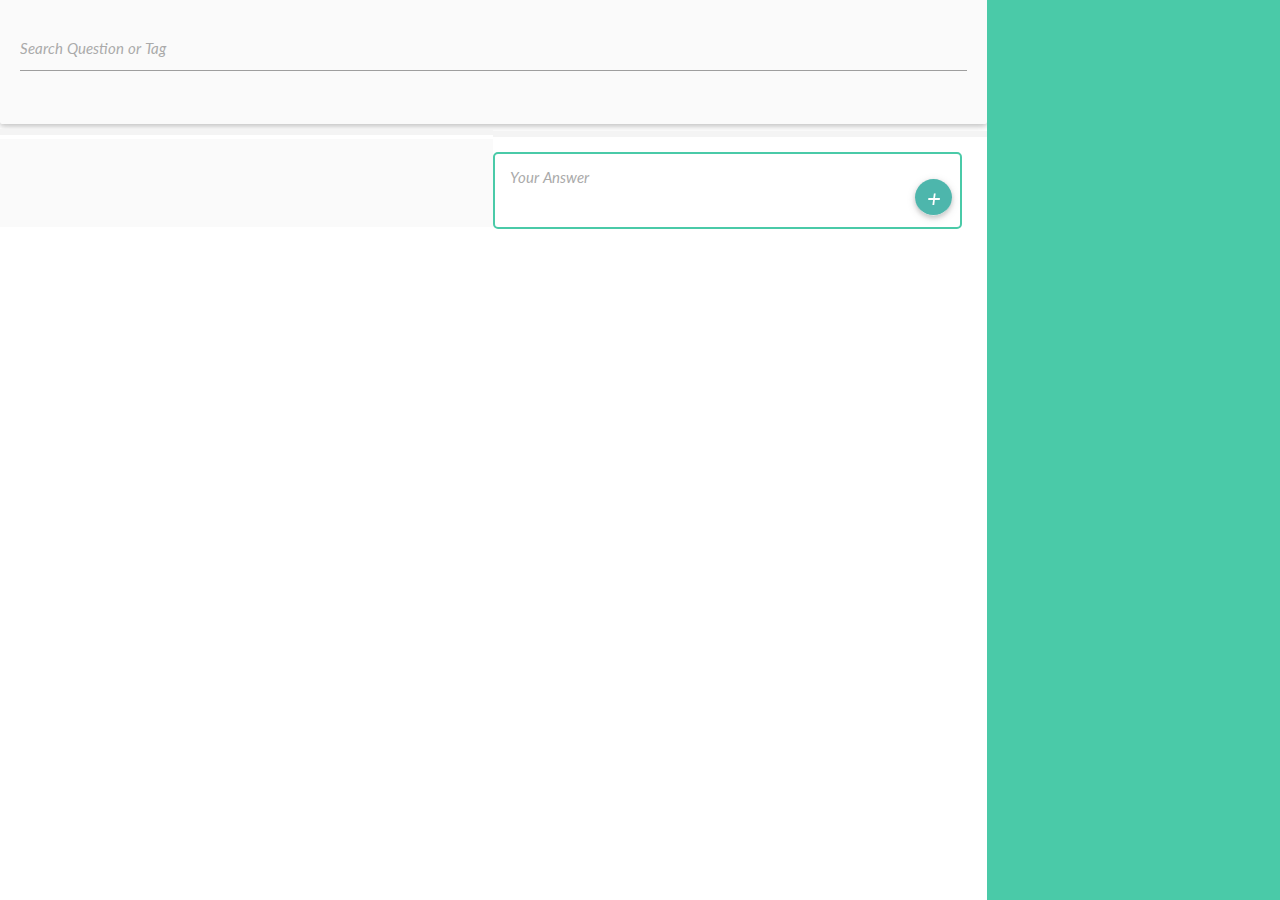
<file: index.html>
<!DOCTYPE HTML>
<!--
	Read Only by HTML5 UP
	html5up.net | @n33co
	Free for personal and commercial use under the CCA 3.0 license (html5up.net/license)
-->
<html>
	<head>
		<title>ATC QA Platform</title>
		<meta charset="utf-8" />
		
		<!--[if lte IE 8]><script src="assets/js/ie/html5shiv.js"></script><![endif]-->
		<link rel="stylesheet" href="assets/css/main.css" />
		<!--[if lte IE 8]><link rel="stylesheet" href="assets/css/ie8.css" /><![endif]-->
		
		 <link type="text/css" rel="stylesheet" href="css/materialize.min.css"  media="screen,projection"/>

	      <!--Let browser know website is optimized for mobile-->
	      <meta name="viewport" content="width=device-width, initial-scale=1.0"/>
	      
	     
    	  
    	  <link type="text/css" rel="stylesheet" href="project/custom.css" />
    	  
    	   <script type="text/javascript" src="js_api.js"></script>
    	   
    	    <script type="text/javascript" src="scripts.js"></script>
    	    
    	    
    	  <script type="text/javascript" src="https://code.jquery.com/jquery-2.1.1.min.js"></script>
    		<script type="text/javascript" src="js/materialize.min.js"></script>
			<script src="assets/js/jquery.min.js"></script>
			<script src="assets/js/jquery.scrollzer.min.js"></script>
			<script src="assets/js/jquery.scrolly.min.js"></script>
			<script src="assets/js/skel.min.js"></script>
			<script src="assets/js/util.js"></script>
			<!--  [if lte IE 8]><script src="assets/js/ie/respond.min.js"></script><![endif]-->
			 <script src="assets/js/main.js"></script> 
			 
			  <script type="text/javascript" src="js_api.js"></script>
    	   
    	    <script type="text/javascript" src="scripts.js"></script>
	</head>
	<body>

		<!-- Header -->
			<section id="header">
				
			</section>

		<!-- Wrapper -->
			<div id="wrapper">

				<!-- Main -->
					<div id="main">
						<div class="card-panel grey lighten-5 header-margins">
   								 <form class="col s12">
									<div class="input-field col s6">
								          <input id="id_input_search" type="text" class="validate" placeholder="Search Question or Tag"/>
								     </div>
								    </form>
						</div>
						
						
						<section id="section_questions" style="width:50%; float:left; margin-top:-10px;" >
							
						
							
						</section>
						<section style="width:50% ; float:right; margin-top:-8px;"   >
							<div>
								<textarea id="id_answer" placeholder="Your Answer" class="input-field col s6" style="color:#9e9e9e;width:95%; height:20%;resize:none; border:2px solid #4acaa8;border-radius:5px "></textarea> 
											
								<a id="id_button_post_answer" class="btn-floating waves-effect waves-light teal lighten-2 right" style="margin:-50px 35px 60px 0px; "><i class="material-icons">+</i></a>
							</div>
							 <section id="section_answers"></section>
						</section>
					</div>

				<!-- Footer -->
					<section id="footer">
						<div class="container">
							
						</div>
					</section>

			</div>

		
	</body>
	
	
</html>
</file>
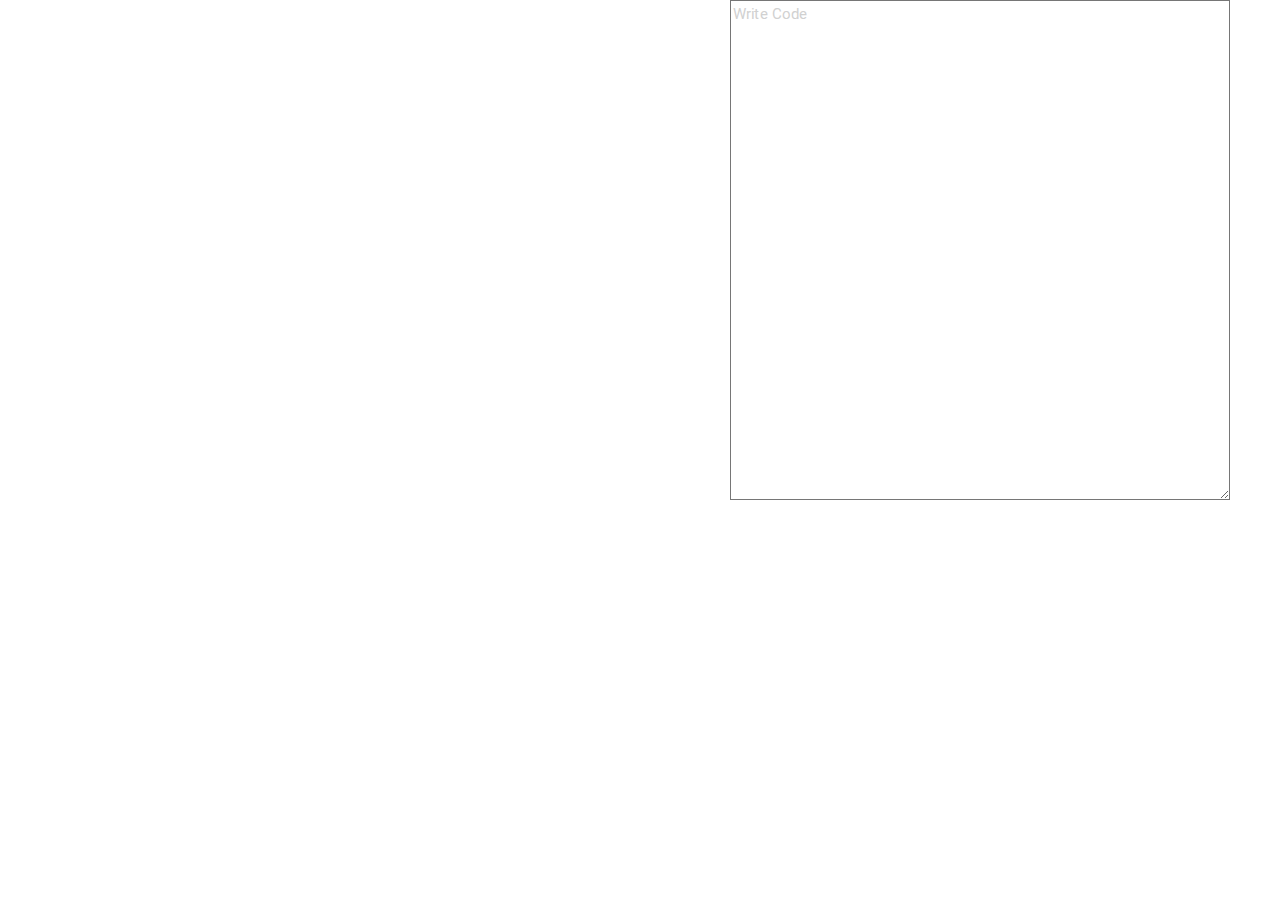
<file: editor.html>
<!DOCTYPE html>
<html>
<head>
<meta charset="ISO-8859-1">
<title>Insert title here</title>


 <link type="text/css" rel="stylesheet" href="css/materialize.min.css"  media="screen,projection"/>

	      <!--Let browser know website is optimized for mobile-->
	      <meta name="viewport" content="width=device-width, initial-scale=1.0"/>
	      
	     
    	  
    	  <link type="text/css" rel="stylesheet" href="project/custom.css" />
    	  
</head>
<body>

<div class="left" style="float:left;" id="created_ui">

</div>
<div class="right"  style="float:left;" >
<textarea placeholder="Write Code" id="editor_pane" style="width:500px; height:500px; margin-right:50px;"></textarea>
</div>
</body>

<script>
window.onload = function(){
	document.getElementById('editor_pane').addEventListener('input',injectCode,false);
}

function injectCode(){
	document.getElementById('created_ui').innerHTML = document.getElementById('editor_pane').value;
}
</script>
</html>
</file>
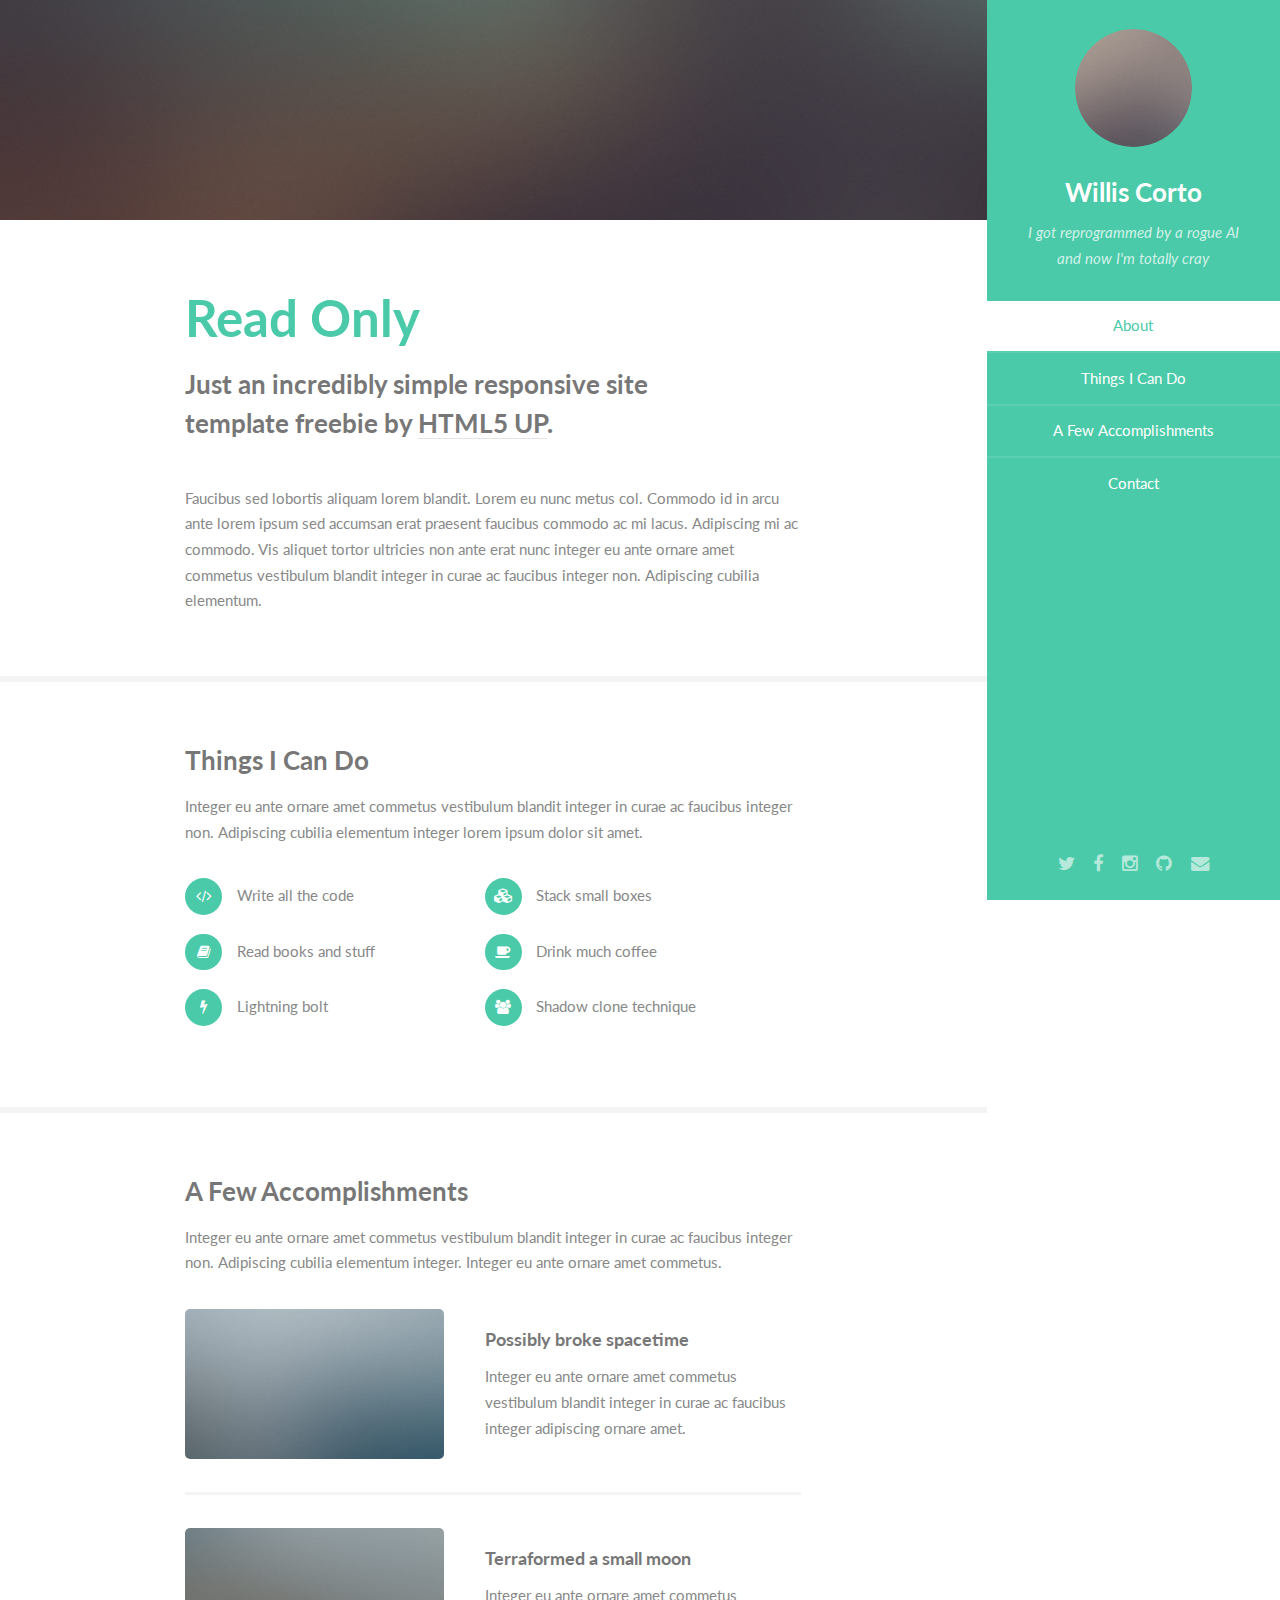
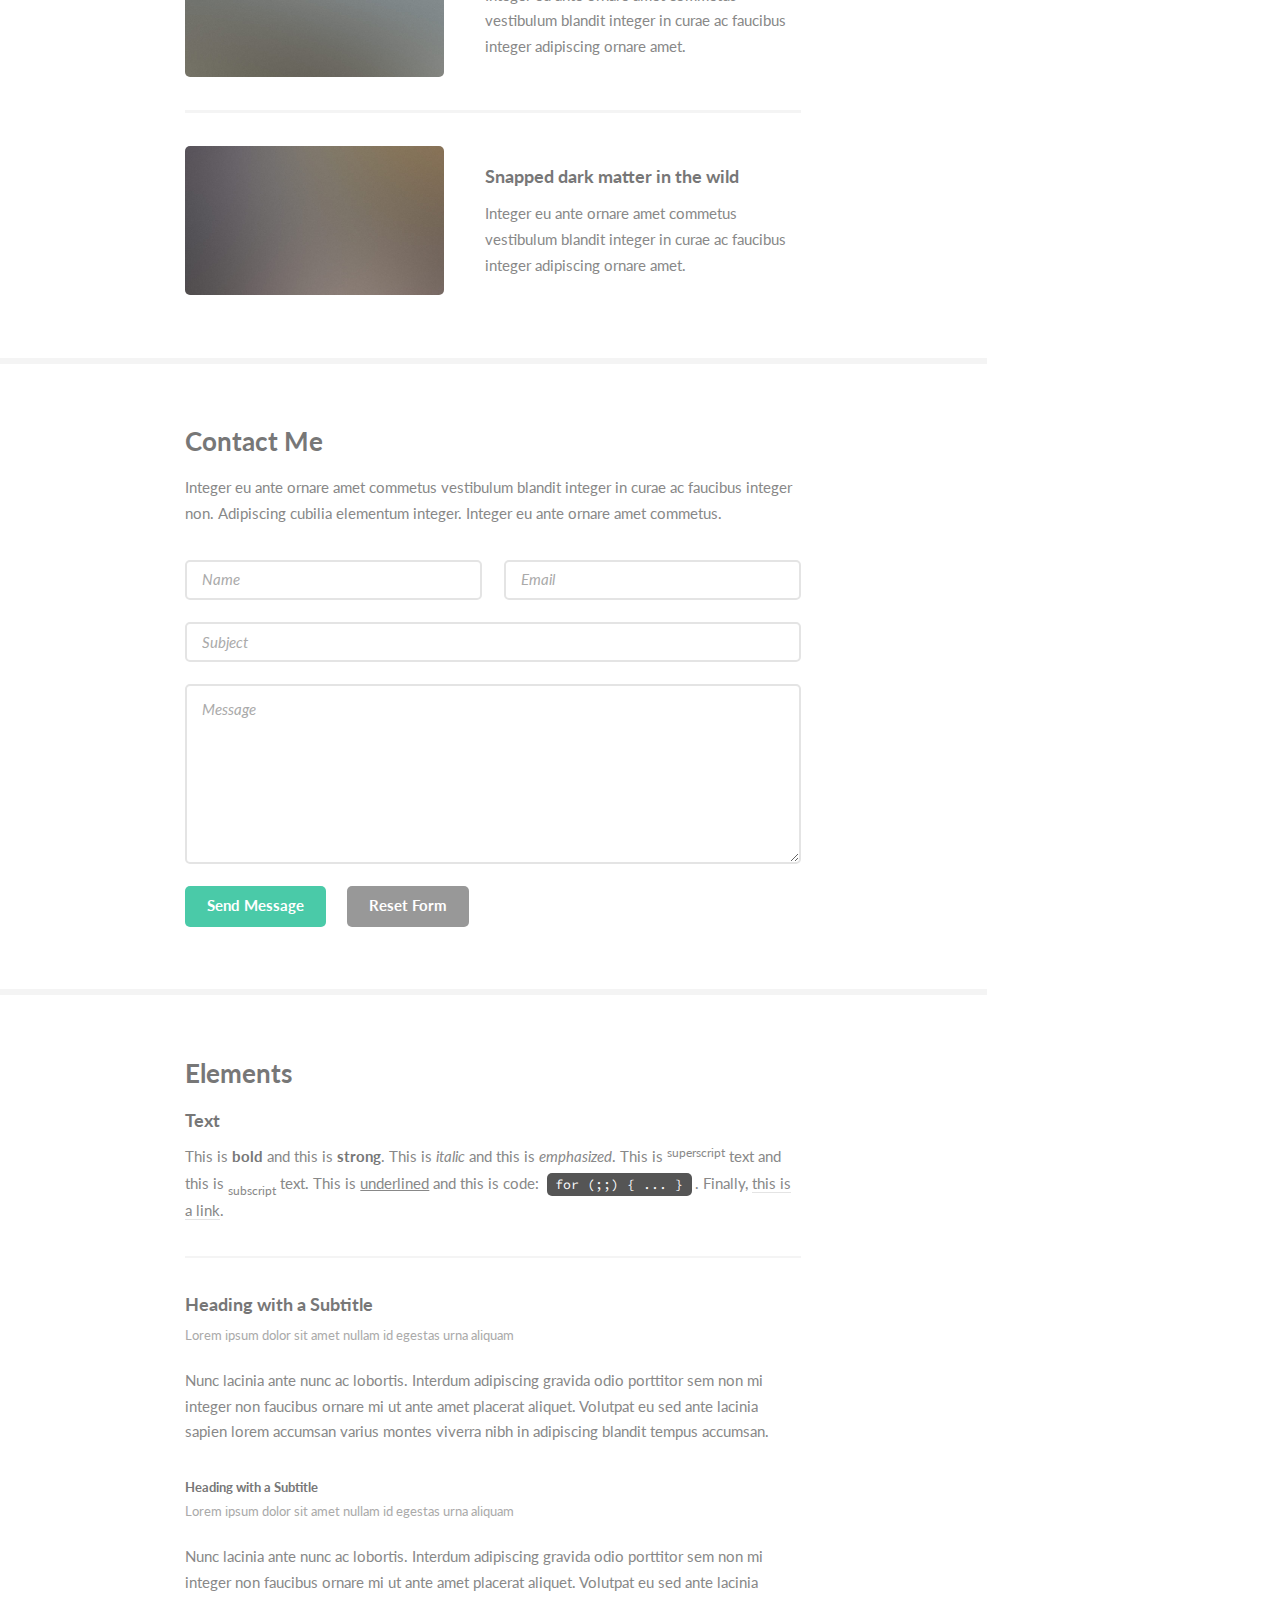
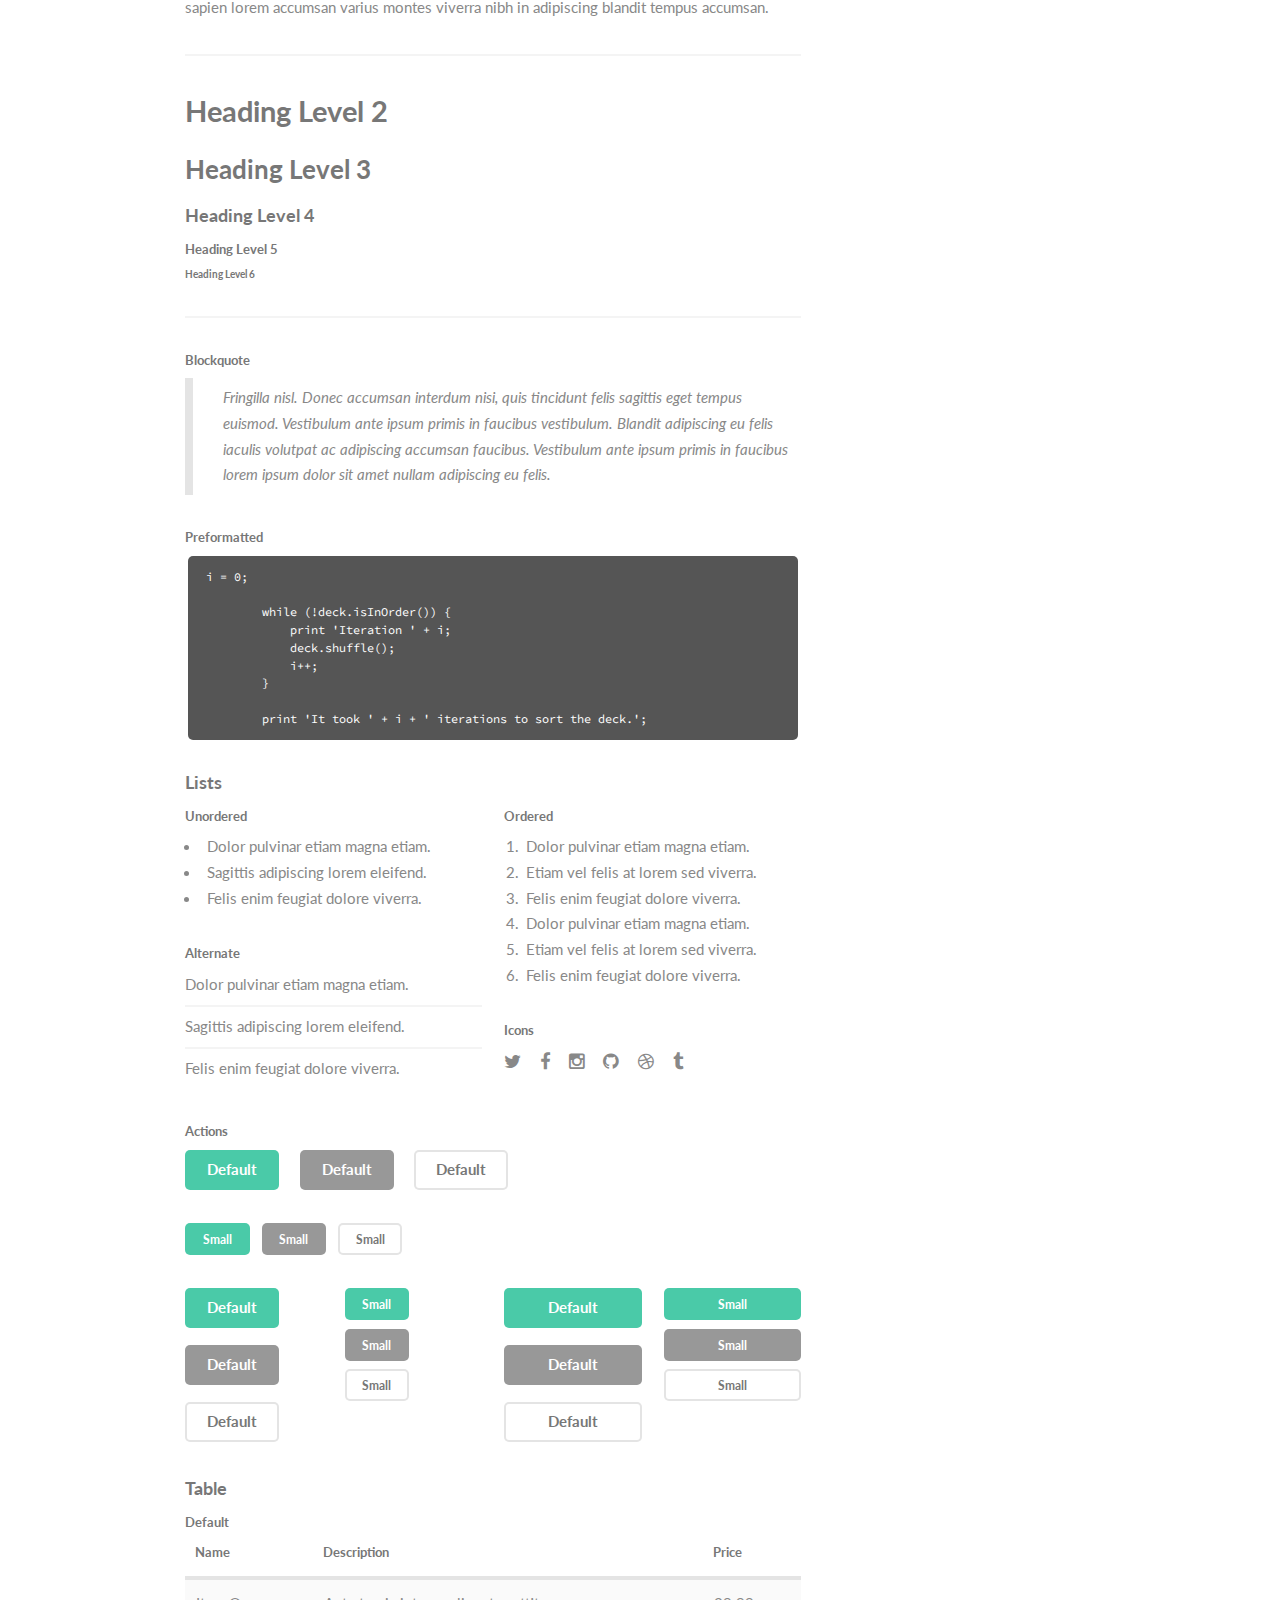
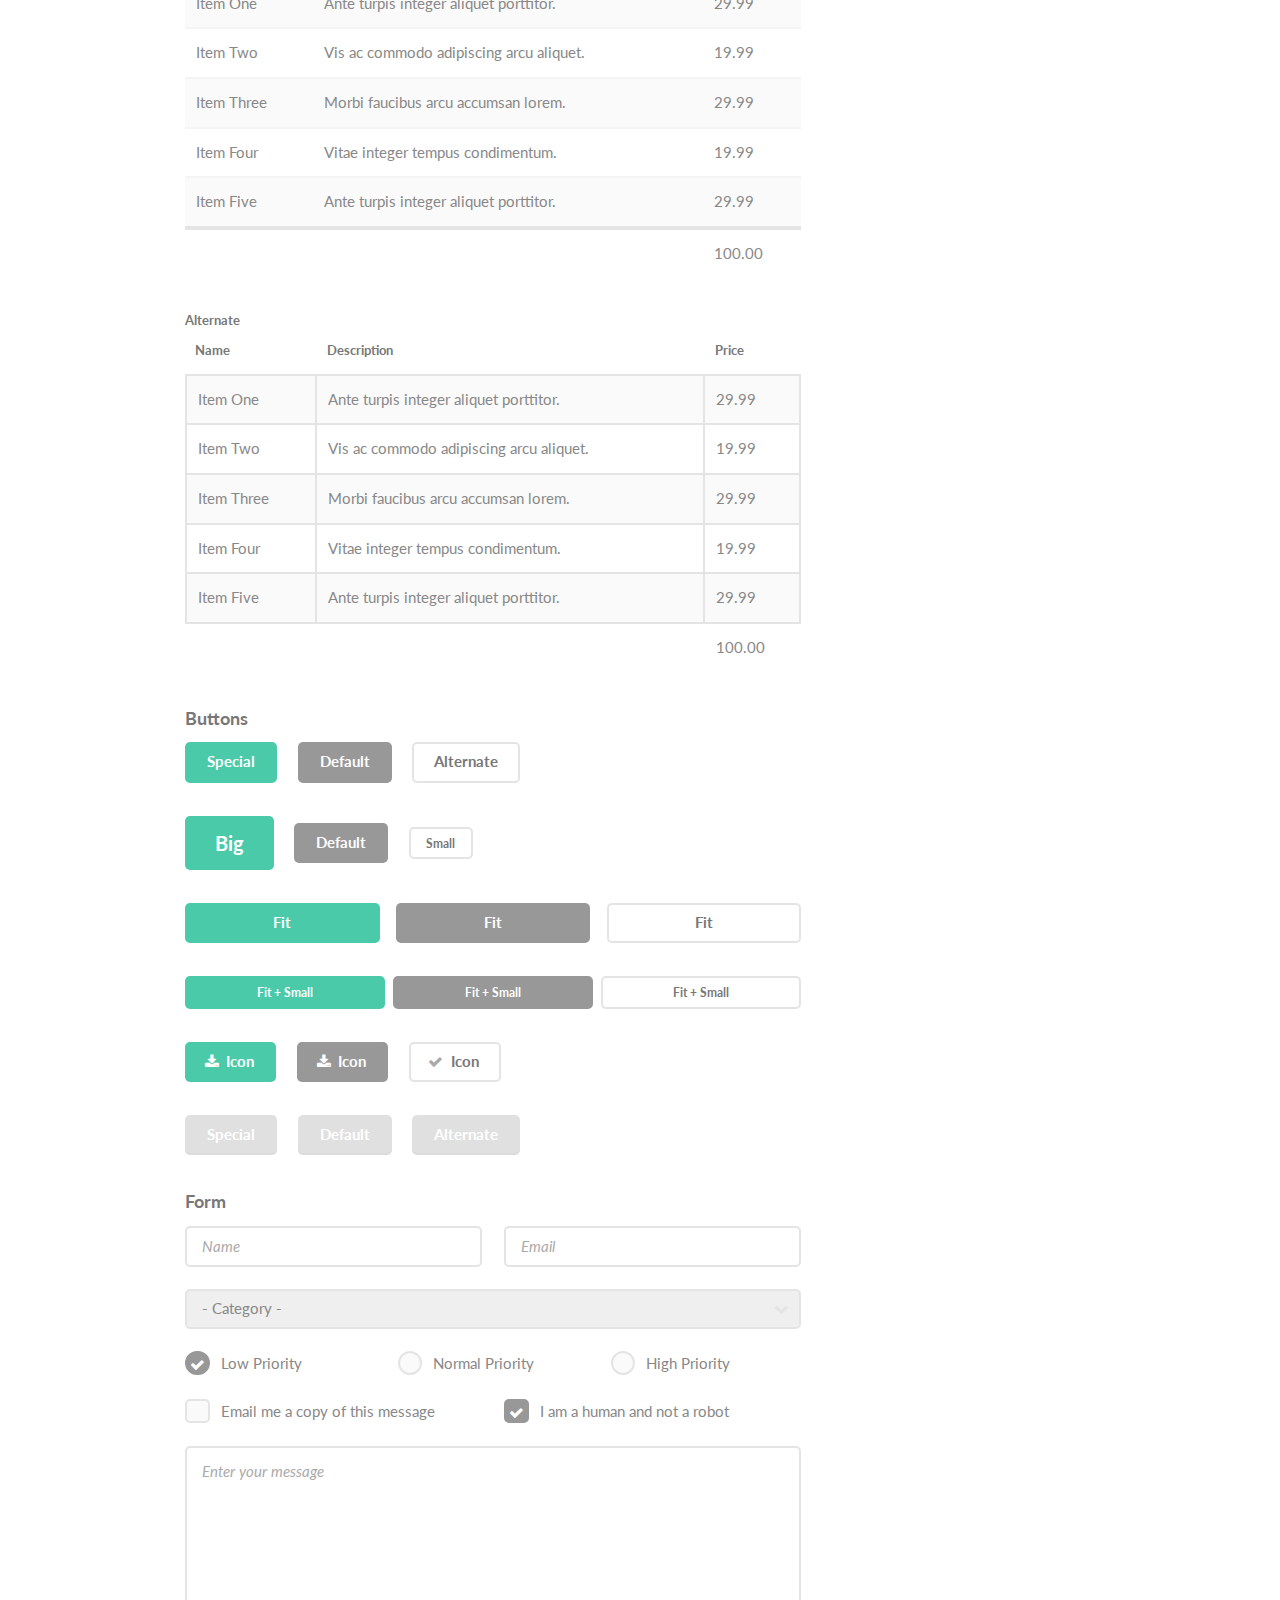
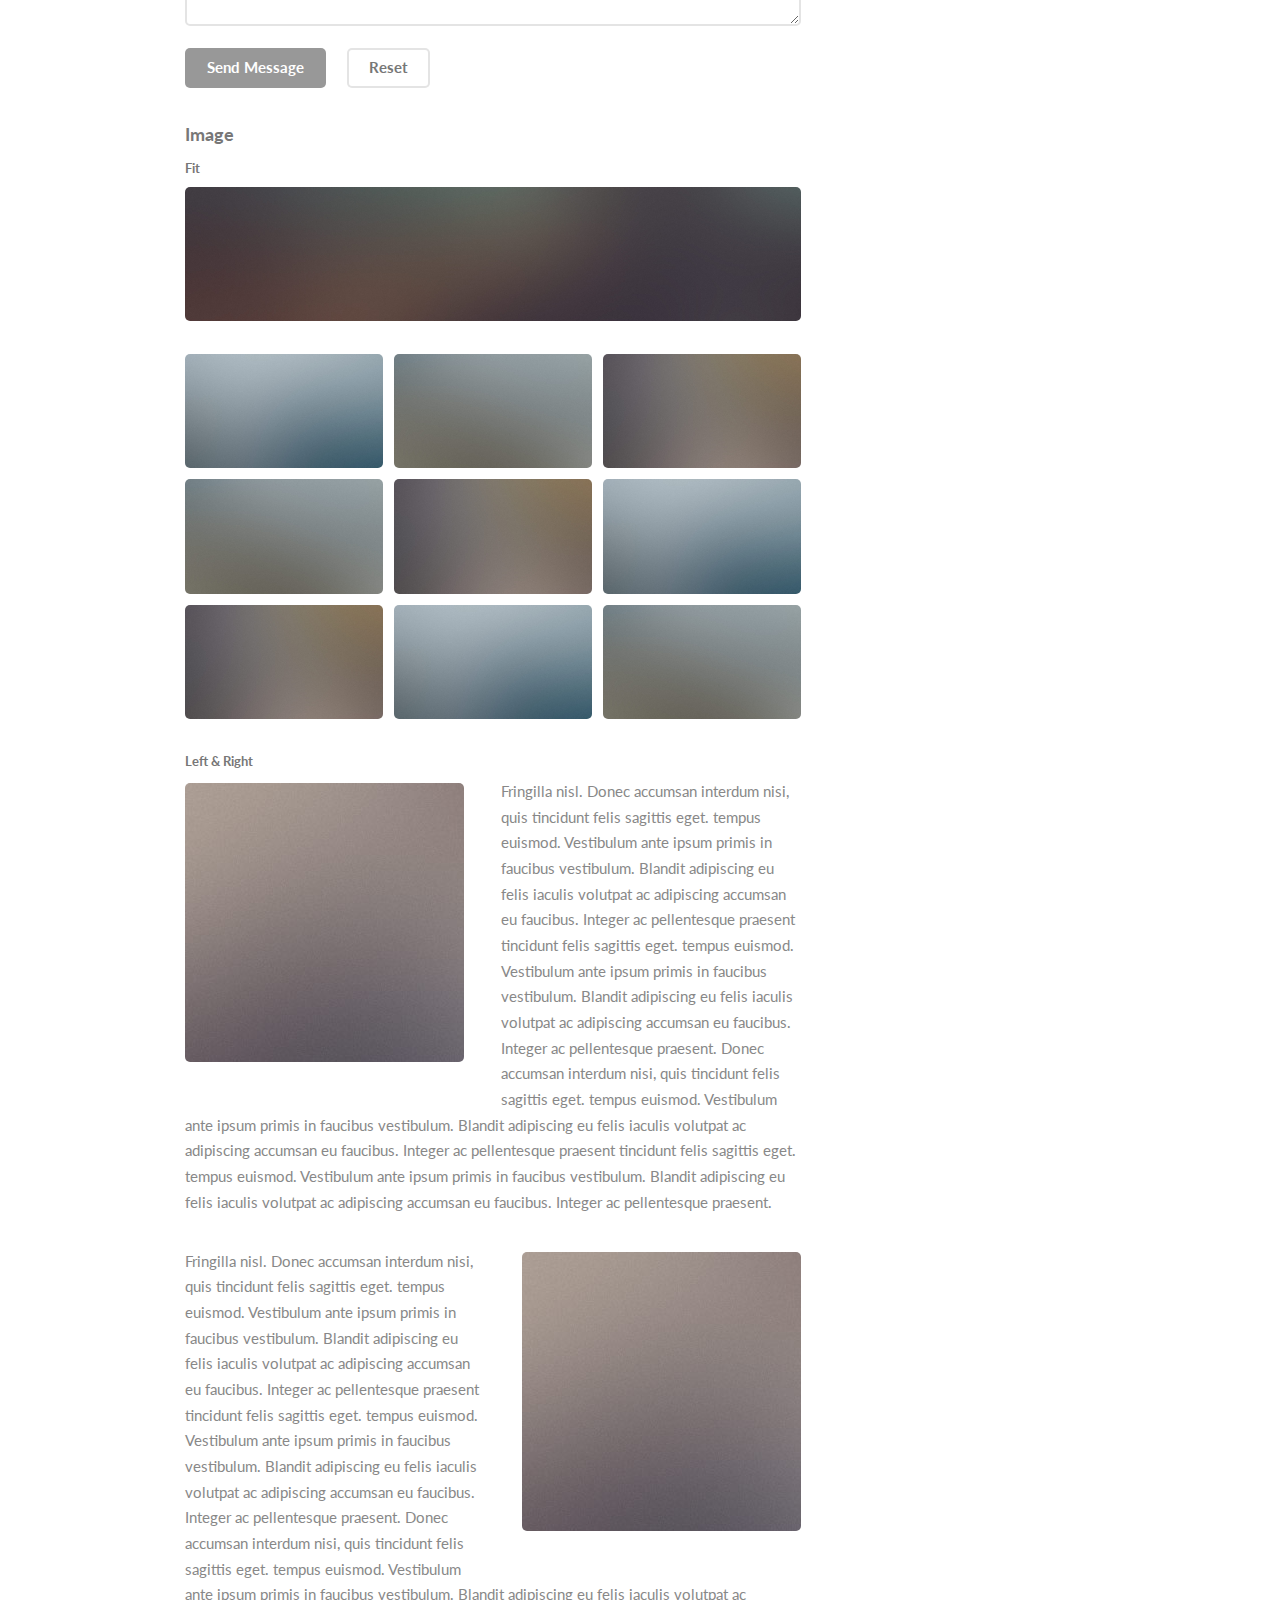
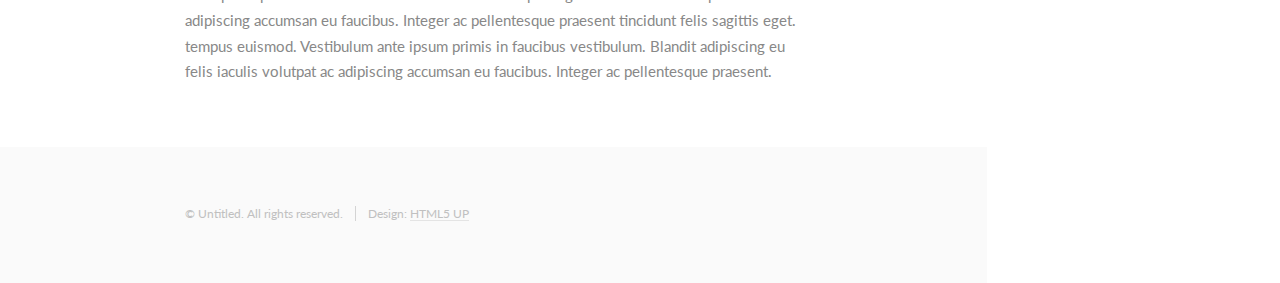
<file: old.html>
<!DOCTYPE HTML>
<!--
	Read Only by HTML5 UP
	html5up.net | @n33co
	Free for personal and commercial use under the CCA 3.0 license (html5up.net/license)
-->
<html>
	<head>
		<title>Read Only by HTML5 UP</title>
		<meta charset="utf-8" />
		<meta name="viewport" content="width=device-width, initial-scale=1" />
		<!--[if lte IE 8]><script src="assets/js/ie/html5shiv.js"></script><![endif]-->
		<link rel="stylesheet" href="assets/css/main.css" />
		<!--[if lte IE 8]><link rel="stylesheet" href="assets/css/ie8.css" /><![endif]-->
	</head>
	<body>

		<!-- Header -->
			<section id="header">
				<header>
					<span class="image avatar"><img src="images/avatar.jpg" alt="" /></span>
					<h1 id="logo"><a href="#">Willis Corto</a></h1>
					<p>I got reprogrammed by a rogue AI<br />
					and now I'm totally cray</p>
				</header>
				<nav id="nav">
					<ul>
						<li><a href="#one" class="active">About</a></li>
						<li><a href="#two">Things I Can Do</a></li>
						<li><a href="#three">A Few Accomplishments</a></li>
						<li><a href="#four">Contact</a></li>
					</ul>
				</nav>
				<footer>
					<ul class="icons">
						<li><a href="#" class="icon fa-twitter"><span class="label">Twitter</span></a></li>
						<li><a href="#" class="icon fa-facebook"><span class="label">Facebook</span></a></li>
						<li><a href="#" class="icon fa-instagram"><span class="label">Instagram</span></a></li>
						<li><a href="#" class="icon fa-github"><span class="label">Github</span></a></li>
						<li><a href="#" class="icon fa-envelope"><span class="label">Email</span></a></li>
					</ul>
				</footer>
			</section>

		<!-- Wrapper -->
			<div id="wrapper">

				<!-- Main -->
					<div id="main">

						<!-- One -->
							<section id="one">
								<div class="container">
									<header class="major">
										<h2>Read Only</h2>
										<p>Just an incredibly simple responsive site<br />
										template freebie by <a href="http://html5up.net">HTML5 UP</a>.</p>
									</header>
									<p>Faucibus sed lobortis aliquam lorem blandit. Lorem eu nunc metus col. Commodo id in arcu ante lorem ipsum sed accumsan erat praesent faucibus commodo ac mi lacus. Adipiscing mi ac commodo. Vis aliquet tortor ultricies non ante erat nunc integer eu ante ornare amet commetus vestibulum blandit integer in curae ac faucibus integer non. Adipiscing cubilia elementum.</p>
								</div>
							</section>

						<!-- Two -->
							<section id="two">
								<div class="container">
									<h3>Things I Can Do</h3>
									<p>Integer eu ante ornare amet commetus vestibulum blandit integer in curae ac faucibus integer non. Adipiscing cubilia elementum integer lorem ipsum dolor sit amet.</p>
									<ul class="feature-icons">
										<li class="fa-code">Write all the code</li>
										<li class="fa-cubes">Stack small boxes</li>
										<li class="fa-book">Read books and stuff</li>
										<li class="fa-coffee">Drink much coffee</li>
										<li class="fa-bolt">Lightning bolt</li>
										<li class="fa-users">Shadow clone technique</li>
									</ul>
								</div>
							</section>

						<!-- Three -->
							<section id="three">
								<div class="container">
									<h3>A Few Accomplishments</h3>
									<p>Integer eu ante ornare amet commetus vestibulum blandit integer in curae ac faucibus integer non. Adipiscing cubilia elementum integer. Integer eu ante ornare amet commetus.</p>
									<div class="features">
										<article>
											<a href="#" class="image"><img src="images/pic01.jpg" alt="" /></a>
											<div class="inner">
												<h4>Possibly broke spacetime</h4>
												<p>Integer eu ante ornare amet commetus vestibulum blandit integer in curae ac faucibus integer adipiscing ornare amet.</p>
											</div>
										</article>
										<article>
											<a href="#" class="image"><img src="images/pic02.jpg" alt="" /></a>
											<div class="inner">
												<h4>Terraformed a small moon</h4>
												<p>Integer eu ante ornare amet commetus vestibulum blandit integer in curae ac faucibus integer adipiscing ornare amet.</p>
											</div>
										</article>
										<article>
											<a href="#" class="image"><img src="images/pic03.jpg" alt="" /></a>
											<div class="inner">
												<h4>Snapped dark matter in the wild</h4>
												<p>Integer eu ante ornare amet commetus vestibulum blandit integer in curae ac faucibus integer adipiscing ornare amet.</p>
											</div>
										</article>
									</div>
								</div>
							</section>

						<!-- Four -->
							<section id="four">
								<div class="container">
									<h3>Contact Me</h3>
									<p>Integer eu ante ornare amet commetus vestibulum blandit integer in curae ac faucibus integer non. Adipiscing cubilia elementum integer. Integer eu ante ornare amet commetus.</p>
									<form method="post" action="#">
										<div class="row uniform">
											<div class="6u 12u(xsmall)"><input type="text" name="name" id="name" placeholder="Name" /></div>
											<div class="6u 12u(xsmall)"><input type="email" name="email" id="email" placeholder="Email" /></div>
										</div>
										<div class="row uniform">
											<div class="12u"><input type="text" name="subject" id="subject" placeholder="Subject" /></div>
										</div>
										<div class="row uniform">
											<div class="12u"><textarea name="message" id="message" placeholder="Message" rows="6"></textarea></div>
										</div>
										<div class="row uniform">
											<div class="12u">
												<ul class="actions">
													<li><input type="submit" class="special" value="Send Message" /></li>
													<li><input type="reset" value="Reset Form" /></li>
												</ul>
											</div>
										</div>
									</form>
								</div>
							</section>

						<!-- Five -->
						
							<section id="five">
								<div class="container">
									<h3>Elements</h3>

									<section>
										<h4>Text</h4>
										<p>This is <b>bold</b> and this is <strong>strong</strong>. This is <i>italic</i> and this is <em>emphasized</em>.
										This is <sup>superscript</sup> text and this is <sub>subscript</sub> text.
										This is <u>underlined</u> and this is code: <code>for (;;) { ... }</code>. Finally, <a href="#">this is a link</a>.</p>
										<hr />
										<header>
											<h4>Heading with a Subtitle</h4>
											<p>Lorem ipsum dolor sit amet nullam id egestas urna aliquam</p>
										</header>
										<p>Nunc lacinia ante nunc ac lobortis. Interdum adipiscing gravida odio porttitor sem non mi integer non faucibus ornare mi ut ante amet placerat aliquet. Volutpat eu sed ante lacinia sapien lorem accumsan varius montes viverra nibh in adipiscing blandit tempus accumsan.</p>
										<header>
											<h5>Heading with a Subtitle</h5>
											<p>Lorem ipsum dolor sit amet nullam id egestas urna aliquam</p>
										</header>
										<p>Nunc lacinia ante nunc ac lobortis. Interdum adipiscing gravida odio porttitor sem non mi integer non faucibus ornare mi ut ante amet placerat aliquet. Volutpat eu sed ante lacinia sapien lorem accumsan varius montes viverra nibh in adipiscing blandit tempus accumsan.</p>
										<hr />
										<h2>Heading Level 2</h2>
										<h3>Heading Level 3</h3>
										<h4>Heading Level 4</h4>
										<h5>Heading Level 5</h5>
										<h6>Heading Level 6</h6>
										<hr />
										<h5>Blockquote</h5>
										<blockquote>Fringilla nisl. Donec accumsan interdum nisi, quis tincidunt felis sagittis eget tempus euismod. Vestibulum ante ipsum primis in faucibus vestibulum. Blandit adipiscing eu felis iaculis volutpat ac adipiscing accumsan faucibus. Vestibulum ante ipsum primis in faucibus lorem ipsum dolor sit amet nullam adipiscing eu felis.</blockquote>
										<h5>Preformatted</h5>
										<pre><code>i = 0;

	while (!deck.isInOrder()) {
	    print 'Iteration ' + i;
	    deck.shuffle();
	    i++;
	}

	print 'It took ' + i + ' iterations to sort the deck.';</code></pre>
									</section>

									<section>
										<h4>Lists</h4>
										<div class="row">
											<div class="6u 12u(xsmall)">
												<h5>Unordered</h5>
												<ul>
													<li>Dolor pulvinar etiam magna etiam.</li>
													<li>Sagittis adipiscing lorem eleifend.</li>
													<li>Felis enim feugiat dolore viverra.</li>
												</ul>
												<h5>Alternate</h5>
												<ul class="alt">
													<li>Dolor pulvinar etiam magna etiam.</li>
													<li>Sagittis adipiscing lorem eleifend.</li>
													<li>Felis enim feugiat dolore viverra.</li>
												</ul>
											</div>
											<div class="6u 12u(xsmall)">
												<h5>Ordered</h5>
												<ol>
													<li>Dolor pulvinar etiam magna etiam.</li>
													<li>Etiam vel felis at lorem sed viverra.</li>
													<li>Felis enim feugiat dolore viverra.</li>
													<li>Dolor pulvinar etiam magna etiam.</li>
													<li>Etiam vel felis at lorem sed viverra.</li>
													<li>Felis enim feugiat dolore viverra.</li>
												</ol>
												<h5>Icons</h5>
												<ul class="icons">
													<li><a href="#" class="icon fa-twitter"><span class="label">Twitter</span></a></li>
													<li><a href="#" class="icon fa-facebook"><span class="label">Facebook</span></a></li>
													<li><a href="#" class="icon fa-instagram"><span class="label">Instagram</span></a></li>
													<li><a href="#" class="icon fa-github"><span class="label">Github</span></a></li>
													<li><a href="#" class="icon fa-dribbble"><span class="label">Dribbble</span></a></li>
													<li><a href="#" class="icon fa-tumblr"><span class="label">Tumblr</span></a></li>
												</ul>
											</div>
										</div>
										<h5>Actions</h5>
										<ul class="actions">
											<li><a href="#" class="button special">Default</a></li>
											<li><a href="#" class="button">Default</a></li>
											<li><a href="#" class="button alt">Default</a></li>
										</ul>
										<ul class="actions small">
											<li><a href="#" class="button special small">Small</a></li>
											<li><a href="#" class="button small">Small</a></li>
											<li><a href="#" class="button alt small">Small</a></li>
										</ul>
										<div class="row">
											<div class="3u 6u(medium) 12u$(xsmall)">
												<ul class="actions vertical">
													<li><a href="#" class="button special">Default</a></li>
													<li><a href="#" class="button">Default</a></li>
													<li><a href="#" class="button alt">Default</a></li>
												</ul>
											</div>
											<div class="3u 6u$(medium) 12u$(xsmall)">
												<ul class="actions vertical small">
													<li><a href="#" class="button special small">Small</a></li>
													<li><a href="#" class="button small">Small</a></li>
													<li><a href="#" class="button alt small">Small</a></li>
												</ul>
											</div>
											<div class="3u 6u(medium) 12u$(xsmall)">
												<ul class="actions vertical">
													<li><a href="#" class="button special fit">Default</a></li>
													<li><a href="#" class="button fit">Default</a></li>
													<li><a href="#" class="button alt fit">Default</a></li>
												</ul>
											</div>
											<div class="3u 6u$(medium) 12u$(xsmall)">
												<ul class="actions vertical small">
													<li><a href="#" class="button special small fit">Small</a></li>
													<li><a href="#" class="button small fit">Small</a></li>
													<li><a href="#" class="button alt small fit">Small</a></li>
												</ul>
											</div>
										</div>
									</section>

									<section>
										<h4>Table</h4>
										<h5>Default</h5>
										<div class="table-wrapper">
											<table>
												<thead>
													<tr>
														<th>Name</th>
														<th>Description</th>
														<th>Price</th>
													</tr>
												</thead>
												<tbody>
													<tr>
														<td>Item One</td>
														<td>Ante turpis integer aliquet porttitor.</td>
														<td>29.99</td>
													</tr>
													<tr>
														<td>Item Two</td>
														<td>Vis ac commodo adipiscing arcu aliquet.</td>
														<td>19.99</td>
													</tr>
													<tr>
														<td>Item Three</td>
														<td> Morbi faucibus arcu accumsan lorem.</td>
														<td>29.99</td>
													</tr>
													<tr>
														<td>Item Four</td>
														<td>Vitae integer tempus condimentum.</td>
														<td>19.99</td>
													</tr>
													<tr>
														<td>Item Five</td>
														<td>Ante turpis integer aliquet porttitor.</td>
														<td>29.99</td>
													</tr>
												</tbody>
												<tfoot>
													<tr>
														<td colspan="2"></td>
														<td>100.00</td>
													</tr>
												</tfoot>
											</table>
										</div>

										<h5>Alternate</h5>
										<div class="table-wrapper">
											<table class="alt">
												<thead>
													<tr>
														<th>Name</th>
														<th>Description</th>
														<th>Price</th>
													</tr>
												</thead>
												<tbody>
													<tr>
														<td>Item One</td>
														<td>Ante turpis integer aliquet porttitor.</td>
														<td>29.99</td>
													</tr>
													<tr>
														<td>Item Two</td>
														<td>Vis ac commodo adipiscing arcu aliquet.</td>
														<td>19.99</td>
													</tr>
													<tr>
														<td>Item Three</td>
														<td> Morbi faucibus arcu accumsan lorem.</td>
														<td>29.99</td>
													</tr>
													<tr>
														<td>Item Four</td>
														<td>Vitae integer tempus condimentum.</td>
														<td>19.99</td>
													</tr>
													<tr>
														<td>Item Five</td>
														<td>Ante turpis integer aliquet porttitor.</td>
														<td>29.99</td>
													</tr>
												</tbody>
												<tfoot>
													<tr>
														<td colspan="2"></td>
														<td>100.00</td>
													</tr>
												</tfoot>
											</table>
										</div>
									</section>

									<section>
										<h4>Buttons</h4>
										<ul class="actions">
											<li><a href="#" class="button special">Special</a></li>
											<li><a href="#" class="button">Default</a></li>
											<li><a href="#" class="button alt">Alternate</a></li>
										</ul>
										<ul class="actions">
											<li><a href="#" class="button special big">Big</a></li>
											<li><a href="#" class="button">Default</a></li>
											<li><a href="#" class="button alt small">Small</a></li>
										</ul>
										<ul class="actions fit">
											<li><a href="#" class="button special fit">Fit</a></li>
											<li><a href="#" class="button fit">Fit</a></li>
											<li><a href="#" class="button alt fit">Fit</a></li>
										</ul>
										<ul class="actions fit small">
											<li><a href="#" class="button special fit small">Fit + Small</a></li>
											<li><a href="#" class="button fit small">Fit + Small</a></li>
											<li><a href="#" class="button alt fit small">Fit + Small</a></li>
										</ul>
										<ul class="actions">
											<li><a href="#" class="button special icon fa-download">Icon</a></li>
											<li><a href="#" class="button icon fa-download">Icon</a></li>
											<li><a href="#" class="button alt icon fa-check">Icon</a></li>
										</ul>
										<ul class="actions">
											<li><span class="button special disabled">Special</span></li>
											<li><span class="button disabled">Default</span></li>
											<li><span class="button alt disabled">Alternate</span></li>
										</ul>
									</section>

									<section>
										<h4>Form</h4>
										<form method="post" action="#">
											<div class="row uniform">
												<div class="6u 12u(xsmall)">
													<input type="text" name="demo-name" id="demo-name" value="" placeholder="Name" />
												</div>
												<div class="6u 12u(xsmall)">
													<input type="email" name="demo-email" id="demo-email" value="" placeholder="Email" />
												</div>
											</div>
											<div class="row uniform">
												<div class="12u">
													<div class="select-wrapper">
														<select name="demo-category" id="demo-category">
															<option value="">- Category -</option>
															<option value="1">Manufacturing</option>
															<option value="1">Shipping</option>
															<option value="1">Administration</option>
															<option value="1">Human Resources</option>
														</select>
													</div>
												</div>
											</div>
											<div class="row uniform">
												<div class="4u 12u(medium)">
													<input type="radio" id="demo-priority-low" name="demo-priority" checked>
													<label for="demo-priority-low">Low Priority</label>
												</div>
												<div class="4u 12u(medium)">
													<input type="radio" id="demo-priority-normal" name="demo-priority">
													<label for="demo-priority-normal">Normal Priority</label>
												</div>
												<div class="4u 12u(medium)">
													<input type="radio" id="demo-priority-high" name="demo-priority">
													<label for="demo-priority-high">High Priority</label>
												</div>
											</div>
											<div class="row uniform">
												<div class="6u 12u(medium)">
													<input type="checkbox" id="demo-copy" name="demo-copy">
													<label for="demo-copy">Email me a copy of this message</label>
												</div>
												<div class="6u 12u(medium)">
													<input type="checkbox" id="demo-human" name="demo-human" checked>
													<label for="demo-human">I am a human and not a robot</label>
												</div>
											</div>
											<div class="row uniform">
												<div class="12u">
													<textarea name="demo-message" id="demo-message" placeholder="Enter your message" rows="6"></textarea>
												</div>
											</div>
											<div class="row uniform">
												<div class="12u">
													<ul class="actions">
														<li><input type="submit" value="Send Message" /></li>
														<li><input type="reset" value="Reset" class="alt" /></li>
													</ul>
												</div>
											</div>
										</form>
									</section>

									<section>
										<h4>Image</h4>
										<h5>Fit</h5>
										<span class="image fit"><img src="images/banner.jpg" alt="" /></span>
										<div class="box alt">
											<div class="row 50% uniform">
												<div class="4u"><span class="image fit"><img src="images/pic01.jpg" alt="" /></span></div>
												<div class="4u"><span class="image fit"><img src="images/pic02.jpg" alt="" /></span></div>
												<div class="4u"><span class="image fit"><img src="images/pic03.jpg" alt="" /></span></div>
											</div>
											<div class="row 50% uniform">
												<div class="4u"><span class="image fit"><img src="images/pic02.jpg" alt="" /></span></div>
												<div class="4u"><span class="image fit"><img src="images/pic03.jpg" alt="" /></span></div>
												<div class="4u"><span class="image fit"><img src="images/pic01.jpg" alt="" /></span></div>
											</div>
											<div class="row 50% uniform">
												<div class="4u"><span class="image fit"><img src="images/pic03.jpg" alt="" /></span></div>
												<div class="4u"><span class="image fit"><img src="images/pic01.jpg" alt="" /></span></div>
												<div class="4u"><span class="image fit"><img src="images/pic02.jpg" alt="" /></span></div>
											</div>
										</div>
										<h5>Left &amp; Right</h5>
										<p><span class="image left"><img src="images/avatar.jpg" alt="" /></span>Fringilla nisl. Donec accumsan interdum nisi, quis tincidunt felis sagittis eget. tempus euismod. Vestibulum ante ipsum primis in faucibus vestibulum. Blandit adipiscing eu felis iaculis volutpat ac adipiscing accumsan eu faucibus. Integer ac pellentesque praesent tincidunt felis sagittis eget. tempus euismod. Vestibulum ante ipsum primis in faucibus vestibulum. Blandit adipiscing eu felis iaculis volutpat ac adipiscing accumsan eu faucibus. Integer ac pellentesque praesent. Donec accumsan interdum nisi, quis tincidunt felis sagittis eget. tempus euismod. Vestibulum ante ipsum primis in faucibus vestibulum. Blandit adipiscing eu felis iaculis volutpat ac adipiscing accumsan eu faucibus. Integer ac pellentesque praesent tincidunt felis sagittis eget. tempus euismod. Vestibulum ante ipsum primis in faucibus vestibulum. Blandit adipiscing eu felis iaculis volutpat ac adipiscing accumsan eu faucibus. Integer ac pellentesque praesent.</p>
										<p><span class="image right"><img src="images/avatar.jpg" alt="" /></span>Fringilla nisl. Donec accumsan interdum nisi, quis tincidunt felis sagittis eget. tempus euismod. Vestibulum ante ipsum primis in faucibus vestibulum. Blandit adipiscing eu felis iaculis volutpat ac adipiscing accumsan eu faucibus. Integer ac pellentesque praesent tincidunt felis sagittis eget. tempus euismod. Vestibulum ante ipsum primis in faucibus vestibulum. Blandit adipiscing eu felis iaculis volutpat ac adipiscing accumsan eu faucibus. Integer ac pellentesque praesent. Donec accumsan interdum nisi, quis tincidunt felis sagittis eget. tempus euismod. Vestibulum ante ipsum primis in faucibus vestibulum. Blandit adipiscing eu felis iaculis volutpat ac adipiscing accumsan eu faucibus. Integer ac pellentesque praesent tincidunt felis sagittis eget. tempus euismod. Vestibulum ante ipsum primis in faucibus vestibulum. Blandit adipiscing eu felis iaculis volutpat ac adipiscing accumsan eu faucibus. Integer ac pellentesque praesent.</p>
									</section>

								</div>
							</section>
						

					</div>

				<!-- Footer -->
					<section id="footer">
						<div class="container">
							<ul class="copyright">
								<li>&copy; Untitled. All rights reserved.</li><li>Design: <a href="http://html5up.net">HTML5 UP</a></li>
							</ul>
						</div>
					</section>

			</div>

		<!-- Scripts -->
			<script src="assets/js/jquery.min.js"></script>
			<script src="assets/js/jquery.scrollzer.min.js"></script>
			<script src="assets/js/jquery.scrolly.min.js"></script>
			<script src="assets/js/skel.min.js"></script>
			<script src="assets/js/util.js"></script>
			<!--[if lte IE 8]><script src="assets/js/ie/respond.min.js"></script><![endif]-->
			<script src="assets/js/main.js"></script>

	</body>
</html>
</file>
<file: assets/css/ie8.css>
/*
	Read Only by HTML5 UP
	html5up.net | @n33co
	Free for personal and commercial use under the CCA 3.0 license (html5up.net/license)
*/

/* Basic */

	code,
	input[type="text"],
	input[type="password"],
	input[type="email"],
	select,
	textarea,
	.box,
	.image,
	.image img,
	input[type="submit"],
	input[type="reset"],
	input[type="button"],
	.button {
		position: relative;
		-ms-behavior: url("assets/js/ie/PIE.htc");
	}

/* Form */

	input[type="text"],
	input[type="password"],
	input[type="email"],
	select {
		line-height: 2.75em;
	}

	input[type="checkbox"],
	input[type="radio"] {
		-moz-appearance: normal;
		-webkit-appearance: normal;
		-ms-appearance: normal;
		appearance: normal;
	}

		input[type="checkbox"] + label,
		input[type="radio"] + label {
			padding: 0 0 0 1.5em;
		}

			input[type="checkbox"] + label:before,
			input[type="radio"] + label:before {
				display: none;
			}

/* Button */

	input[type="submit"].alt,
	input[type="reset"].alt,
	input[type="button"].alt,
	.button.alt {
		border: solid 2px #e4e4e4;
	}
</file>
<file: project/custom.css>
.header-margins{
	margin-top:-10px;
}
.minimal-margin{ margin:5px;}
.minimal-padding{
	padding:5px;
}

.impressions{ width:18px; height:18px; margin:-9px 10px 0px 0px;}
</file>
<file: assets/css/main.css>
@import url("font-awesome.min.css");
@import url("http://fonts.googleapis.com/css?family=Lato:400,400italic,700,700italic|Source+Code+Pro:400");

/*
	Read Only by HTML5 UP
	html5up.net | @n33co
	Free for personal and commercial use under the CCA 3.0 license (html5up.net/license)
*/

/* Reset */

	html, body, div, span, applet, object, iframe, h1, h2, h3, h4, h5, h6, p, blockquote, pre, a, abbr, acronym, address, big, cite, code, del, dfn, em, img, ins, kbd, q, s, samp, small, strike, strong, sub, sup, tt, var, b, u, i, center, dl, dt, dd, ol, ul, li, fieldset, form, label, legend, table, caption, tbody, tfoot, thead, tr, th, td, article, aside, canvas, details, embed, figure, figcaption, footer, header, hgroup, menu, nav, output, ruby, section, summary, time, mark, audio, video {
		margin: 0;
		padding: 0;
		border: 0;
		font-size: 100%;
		font: inherit;
		vertical-align: baseline;
	}

	article, aside, details, figcaption, figure, footer, header, hgroup, menu, nav, section {
		display: block;
	}

	body {
		line-height: 1;
	}

	ol, ul {
		list-style: none;
	}

	blockquote, q {
		quotes: none;
	}

	blockquote:before, blockquote:after, q:before, q:after {
		content: '';
		content: none;
	}

	table {
		border-collapse: collapse;
		border-spacing: 0;
	}

	body {
		-webkit-text-size-adjust: none;
	}

/* Box Model */

	*, *:before, *:after {
		-moz-box-sizing: border-box;
		-webkit-box-sizing: border-box;
		box-sizing: border-box;
	}

/* Containers */

	.container {
		margin-left: auto;
		margin-right: auto;
	}

	.container.\31 25\25 {
		width: 100%;
		max-width: 56.25em;
		min-width: 45em;
	}

	.container.\37 5\25 {
		width: 33.75em;
	}

	.container.\35 0\25 {
		width: 22.5em;
	}

	.container.\32 5\25 {
		width: 11.25em;
	}

	.container {
		width: 45em;
	}

	@media screen and (max-width: 1680px) {

		.container.\31 25\25 {
			width: 100%;
			max-width: 56.25em;
			min-width: 45em;
		}

		.container.\37 5\25 {
			width: 33.75em;
		}

		.container.\35 0\25 {
			width: 22.5em;
		}

		.container.\32 5\25 {
			width: 11.25em;
		}

		.container {
			width: 45em;
		}

	}

	@media screen and (max-width: 1280px) {

		.container.\31 25\25 {
			width: 100%;
			max-width: 52.5em;
			min-width: 42em;
		}

		.container.\37 5\25 {
			width: 31.5em;
		}

		.container.\35 0\25 {
			width: 21em;
		}

		.container.\32 5\25 {
			width: 10.5em;
		}

		.container {
			width: 42em;
		}

	}

	@media screen and (max-width: 1024px) {

		.container.\31 25\25 {
			width: 100%;
			max-width: 106.25%;
			min-width: 85%;
		}

		.container.\37 5\25 {
			width: 63.75%;
		}

		.container.\35 0\25 {
			width: 42.5%;
		}

		.container.\32 5\25 {
			width: 21.25%;
		}

		.container {
			width: 85% !important;
		}

	}

	@media screen and (max-width: 736px) {

		.container.\31 25\25 {
			width: 100%;
			max-width: 112.5%;
			min-width: 90%;
		}

		.container.\37 5\25 {
			width: 67.5%;
		}

		.container.\35 0\25 {
			width: 45%;
		}

		.container.\32 5\25 {
			width: 22.5%;
		}

		.container {
			width: 90% !important;
		}

	}

	@media screen and (max-width: 480px) {

		.container.\31 25\25 {
			width: 100%;
			max-width: 112.5%;
			min-width: 90%;
		}

		.container.\37 5\25 {
			width: 67.5%;
		}

		.container.\35 0\25 {
			width: 45%;
		}

		.container.\32 5\25 {
			width: 22.5%;
		}

		.container {
			width: 90% !important;
		}

	}

/* Grid */

	.row {
		border-bottom: solid 1px transparent;
		-moz-box-sizing: border-box;
		-webkit-box-sizing: border-box;
		box-sizing: border-box;
	}

	.row > * {
		float: left;
		-moz-box-sizing: border-box;
		-webkit-box-sizing: border-box;
		box-sizing: border-box;
	}

	.row:after, .row:before {
		content: '';
		display: block;
		clear: both;
		height: 0;
	}

	.row.uniform > * > :first-child {
		margin-top: 0;
	}

	.row.uniform > * > :last-child {
		margin-bottom: 0;
	}

	.row.\30 \25 > * {
		padding: 0 0 0 0em;
	}

	.row.\30 \25 {
		margin: 0 0 -1px 0em;
	}

	.row.uniform.\30 \25 > * {
		padding: 0em 0 0 0em;
	}

	.row.uniform.\30 \25 {
		margin: 0em 0 -1px 0em;
	}

	.row > * {
		padding: 0 0 0 2em;
	}

	.row {
		margin: 0 0 -1px -2em;
	}

	.row.uniform > * {
		padding: 2em 0 0 2em;
	}

	.row.uniform {
		margin: -2em 0 -1px -2em;
	}

	.row.\32 00\25 > * {
		padding: 0 0 0 4em;
	}

	.row.\32 00\25 {
		margin: 0 0 -1px -4em;
	}

	.row.uniform.\32 00\25 > * {
		padding: 4em 0 0 4em;
	}

	.row.uniform.\32 00\25 {
		margin: -4em 0 -1px -4em;
	}

	.row.\31 50\25 > * {
		padding: 0 0 0 3em;
	}

	.row.\31 50\25 {
		margin: 0 0 -1px -3em;
	}

	.row.uniform.\31 50\25 > * {
		padding: 3em 0 0 3em;
	}

	.row.uniform.\31 50\25 {
		margin: -3em 0 -1px -3em;
	}

	.row.\35 0\25 > * {
		padding: 0 0 0 1em;
	}

	.row.\35 0\25 {
		margin: 0 0 -1px -1em;
	}

	.row.uniform.\35 0\25 > * {
		padding: 1em 0 0 1em;
	}

	.row.uniform.\35 0\25 {
		margin: -1em 0 -1px -1em;
	}

	.row.\32 5\25 > * {
		padding: 0 0 0 0.5em;
	}

	.row.\32 5\25 {
		margin: 0 0 -1px -0.5em;
	}

	.row.uniform.\32 5\25 > * {
		padding: 0.5em 0 0 0.5em;
	}

	.row.uniform.\32 5\25 {
		margin: -0.5em 0 -1px -0.5em;
	}

	.\31 2u, .\31 2u\24 {
		width: 100%;
		clear: none;
		margin-left: 0;
	}

	.\31 1u, .\31 1u\24 {
		width: 91.6666666667%;
		clear: none;
		margin-left: 0;
	}

	.\31 0u, .\31 0u\24 {
		width: 83.3333333333%;
		clear: none;
		margin-left: 0;
	}

	.\39 u, .\39 u\24 {
		width: 75%;
		clear: none;
		margin-left: 0;
	}

	.\38 u, .\38 u\24 {
		width: 66.6666666667%;
		clear: none;
		margin-left: 0;
	}

	.\37 u, .\37 u\24 {
		width: 58.3333333333%;
		clear: none;
		margin-left: 0;
	}

	.\36 u, .\36 u\24 {
		width: 50%;
		clear: none;
		margin-left: 0;
	}

	.\35 u, .\35 u\24 {
		width: 41.6666666667%;
		clear: none;
		margin-left: 0;
	}

	.\34 u, .\34 u\24 {
		width: 33.3333333333%;
		clear: none;
		margin-left: 0;
	}

	.\33 u, .\33 u\24 {
		width: 25%;
		clear: none;
		margin-left: 0;
	}

	.\32 u, .\32 u\24 {
		width: 16.6666666667%;
		clear: none;
		margin-left: 0;
	}

	.\31 u, .\31 u\24 {
		width: 8.3333333333%;
		clear: none;
		margin-left: 0;
	}

	.\31 2u\24 + *,
	.\31 1u\24 + *,
	.\31 0u\24 + *,
	.\39 u\24 + *,
	.\38 u\24 + *,
	.\37 u\24 + *,
	.\36 u\24 + *,
	.\35 u\24 + *,
	.\34 u\24 + *,
	.\33 u\24 + *,
	.\32 u\24 + *,
	.\31 u\24 + * {
		clear: left;
	}

	.\-11u {
		margin-left: 91.66667%;
	}

	.\-10u {
		margin-left: 83.33333%;
	}

	.\-9u {
		margin-left: 75%;
	}

	.\-8u {
		margin-left: 66.66667%;
	}

	.\-7u {
		margin-left: 58.33333%;
	}

	.\-6u {
		margin-left: 50%;
	}

	.\-5u {
		margin-left: 41.66667%;
	}

	.\-4u {
		margin-left: 33.33333%;
	}

	.\-3u {
		margin-left: 25%;
	}

	.\-2u {
		margin-left: 16.66667%;
	}

	.\-1u {
		margin-left: 8.33333%;
	}

	@media screen and (max-width: 1680px) {

		.row > * {
			padding: 0 0 0 2em;
		}

		.row {
			margin: 0 0 -1px -2em;
		}

		.row.uniform > * {
			padding: 2em 0 0 2em;
		}

		.row.uniform {
			margin: -2em 0 -1px -2em;
		}

		.row.\32 00\25 > * {
			padding: 0 0 0 4em;
		}

		.row.\32 00\25 {
			margin: 0 0 -1px -4em;
		}

		.row.uniform.\32 00\25 > * {
			padding: 4em 0 0 4em;
		}

		.row.uniform.\32 00\25 {
			margin: -4em 0 -1px -4em;
		}

		.row.\31 50\25 > * {
			padding: 0 0 0 3em;
		}

		.row.\31 50\25 {
			margin: 0 0 -1px -3em;
		}

		.row.uniform.\31 50\25 > * {
			padding: 3em 0 0 3em;
		}

		.row.uniform.\31 50\25 {
			margin: -3em 0 -1px -3em;
		}

		.row.\35 0\25 > * {
			padding: 0 0 0 1em;
		}

		.row.\35 0\25 {
			margin: 0 0 -1px -1em;
		}

		.row.uniform.\35 0\25 > * {
			padding: 1em 0 0 1em;
		}

		.row.uniform.\35 0\25 {
			margin: -1em 0 -1px -1em;
		}

		.row.\32 5\25 > * {
			padding: 0 0 0 0.5em;
		}

		.row.\32 5\25 {
			margin: 0 0 -1px -0.5em;
		}

		.row.uniform.\32 5\25 > * {
			padding: 0.5em 0 0 0.5em;
		}

		.row.uniform.\32 5\25 {
			margin: -0.5em 0 -1px -0.5em;
		}

		.\31 2u\28xlarge\29, .\31 2u\24\28xlarge\29 {
			width: 100%;
			clear: none;
			margin-left: 0;
		}

		.\31 1u\28xlarge\29, .\31 1u\24\28xlarge\29 {
			width: 91.6666666667%;
			clear: none;
			margin-left: 0;
		}

		.\31 0u\28xlarge\29, .\31 0u\24\28xlarge\29 {
			width: 83.3333333333%;
			clear: none;
			margin-left: 0;
		}

		.\39 u\28xlarge\29, .\39 u\24\28xlarge\29 {
			width: 75%;
			clear: none;
			margin-left: 0;
		}

		.\38 u\28xlarge\29, .\38 u\24\28xlarge\29 {
			width: 66.6666666667%;
			clear: none;
			margin-left: 0;
		}

		.\37 u\28xlarge\29, .\37 u\24\28xlarge\29 {
			width: 58.3333333333%;
			clear: none;
			margin-left: 0;
		}

		.\36 u\28xlarge\29, .\36 u\24\28xlarge\29 {
			width: 50%;
			clear: none;
			margin-left: 0;
		}

		.\35 u\28xlarge\29, .\35 u\24\28xlarge\29 {
			width: 41.6666666667%;
			clear: none;
			margin-left: 0;
		}

		.\34 u\28xlarge\29, .\34 u\24\28xlarge\29 {
			width: 33.3333333333%;
			clear: none;
			margin-left: 0;
		}

		.\33 u\28xlarge\29, .\33 u\24\28xlarge\29 {
			width: 25%;
			clear: none;
			margin-left: 0;
		}

		.\32 u\28xlarge\29, .\32 u\24\28xlarge\29 {
			width: 16.6666666667%;
			clear: none;
			margin-left: 0;
		}

		.\31 u\28xlarge\29, .\31 u\24\28xlarge\29 {
			width: 8.3333333333%;
			clear: none;
			margin-left: 0;
		}

		.\31 2u\24\28xlarge\29 + *,
		.\31 1u\24\28xlarge\29 + *,
		.\31 0u\24\28xlarge\29 + *,
		.\39 u\24\28xlarge\29 + *,
		.\38 u\24\28xlarge\29 + *,
		.\37 u\24\28xlarge\29 + *,
		.\36 u\24\28xlarge\29 + *,
		.\35 u\24\28xlarge\29 + *,
		.\34 u\24\28xlarge\29 + *,
		.\33 u\24\28xlarge\29 + *,
		.\32 u\24\28xlarge\29 + *,
		.\31 u\24\28xlarge\29 + * {
			clear: left;
		}

		.\-11u\28xlarge\29 {
			margin-left: 91.66667%;
		}

		.\-10u\28xlarge\29 {
			margin-left: 83.33333%;
		}

		.\-9u\28xlarge\29 {
			margin-left: 75%;
		}

		.\-8u\28xlarge\29 {
			margin-left: 66.66667%;
		}

		.\-7u\28xlarge\29 {
			margin-left: 58.33333%;
		}

		.\-6u\28xlarge\29 {
			margin-left: 50%;
		}

		.\-5u\28xlarge\29 {
			margin-left: 41.66667%;
		}

		.\-4u\28xlarge\29 {
			margin-left: 33.33333%;
		}

		.\-3u\28xlarge\29 {
			margin-left: 25%;
		}

		.\-2u\28xlarge\29 {
			margin-left: 16.66667%;
		}

		.\-1u\28xlarge\29 {
			margin-left: 8.33333%;
		}

	}

	@media screen and (max-width: 1280px) {

		.row > * {
			padding: 0 0 0 1.5em;
		}

		.row {
			margin: 0 0 -1px -1.5em;
		}

		.row.uniform > * {
			padding: 1.5em 0 0 1.5em;
		}

		.row.uniform {
			margin: -1.5em 0 -1px -1.5em;
		}

		.row.\32 00\25 > * {
			padding: 0 0 0 3em;
		}

		.row.\32 00\25 {
			margin: 0 0 -1px -3em;
		}

		.row.uniform.\32 00\25 > * {
			padding: 3em 0 0 3em;
		}

		.row.uniform.\32 00\25 {
			margin: -3em 0 -1px -3em;
		}

		.row.\31 50\25 > * {
			padding: 0 0 0 2.25em;
		}

		.row.\31 50\25 {
			margin: 0 0 -1px -2.25em;
		}

		.row.uniform.\31 50\25 > * {
			padding: 2.25em 0 0 2.25em;
		}

		.row.uniform.\31 50\25 {
			margin: -2.25em 0 -1px -2.25em;
		}

		.row.\35 0\25 > * {
			padding: 0 0 0 0.75em;
		}

		.row.\35 0\25 {
			margin: 0 0 -1px -0.75em;
		}

		.row.uniform.\35 0\25 > * {
			padding: 0.75em 0 0 0.75em;
		}

		.row.uniform.\35 0\25 {
			margin: -0.75em 0 -1px -0.75em;
		}

		.row.\32 5\25 > * {
			padding: 0 0 0 0.375em;
		}

		.row.\32 5\25 {
			margin: 0 0 -1px -0.375em;
		}

		.row.uniform.\32 5\25 > * {
			padding: 0.375em 0 0 0.375em;
		}

		.row.uniform.\32 5\25 {
			margin: -0.375em 0 -1px -0.375em;
		}

		.\31 2u\28large\29, .\31 2u\24\28large\29 {
			width: 100%;
			clear: none;
			margin-left: 0;
		}

		.\31 1u\28large\29, .\31 1u\24\28large\29 {
			width: 91.6666666667%;
			clear: none;
			margin-left: 0;
		}

		.\31 0u\28large\29, .\31 0u\24\28large\29 {
			width: 83.3333333333%;
			clear: none;
			margin-left: 0;
		}

		.\39 u\28large\29, .\39 u\24\28large\29 {
			width: 75%;
			clear: none;
			margin-left: 0;
		}

		.\38 u\28large\29, .\38 u\24\28large\29 {
			width: 66.6666666667%;
			clear: none;
			margin-left: 0;
		}

		.\37 u\28large\29, .\37 u\24\28large\29 {
			width: 58.3333333333%;
			clear: none;
			margin-left: 0;
		}

		.\36 u\28large\29, .\36 u\24\28large\29 {
			width: 50%;
			clear: none;
			margin-left: 0;
		}

		.\35 u\28large\29, .\35 u\24\28large\29 {
			width: 41.6666666667%;
			clear: none;
			margin-left: 0;
		}

		.\34 u\28large\29, .\34 u\24\28large\29 {
			width: 33.3333333333%;
			clear: none;
			margin-left: 0;
		}

		.\33 u\28large\29, .\33 u\24\28large\29 {
			width: 25%;
			clear: none;
			margin-left: 0;
		}

		.\32 u\28large\29, .\32 u\24\28large\29 {
			width: 16.6666666667%;
			clear: none;
			margin-left: 0;
		}

		.\31 u\28large\29, .\31 u\24\28large\29 {
			width: 8.3333333333%;
			clear: none;
			margin-left: 0;
		}

		.\31 2u\24\28large\29 + *,
		.\31 1u\24\28large\29 + *,
		.\31 0u\24\28large\29 + *,
		.\39 u\24\28large\29 + *,
		.\38 u\24\28large\29 + *,
		.\37 u\24\28large\29 + *,
		.\36 u\24\28large\29 + *,
		.\35 u\24\28large\29 + *,
		.\34 u\24\28large\29 + *,
		.\33 u\24\28large\29 + *,
		.\32 u\24\28large\29 + *,
		.\31 u\24\28large\29 + * {
			clear: left;
		}

		.\-11u\28large\29 {
			margin-left: 91.66667%;
		}

		.\-10u\28large\29 {
			margin-left: 83.33333%;
		}

		.\-9u\28large\29 {
			margin-left: 75%;
		}

		.\-8u\28large\29 {
			margin-left: 66.66667%;
		}

		.\-7u\28large\29 {
			margin-left: 58.33333%;
		}

		.\-6u\28large\29 {
			margin-left: 50%;
		}

		.\-5u\28large\29 {
			margin-left: 41.66667%;
		}

		.\-4u\28large\29 {
			margin-left: 33.33333%;
		}

		.\-3u\28large\29 {
			margin-left: 25%;
		}

		.\-2u\28large\29 {
			margin-left: 16.66667%;
		}

		.\-1u\28large\29 {
			margin-left: 8.33333%;
		}

	}

	@media screen and (max-width: 1024px) {

		.row > * {
			padding: 0 0 0 1.5em;
		}

		.row {
			margin: 0 0 -1px -1.5em;
		}

		.row.uniform > * {
			padding: 1.5em 0 0 1.5em;
		}

		.row.uniform {
			margin: -1.5em 0 -1px -1.5em;
		}

		.row.\32 00\25 > * {
			padding: 0 0 0 3em;
		}

		.row.\32 00\25 {
			margin: 0 0 -1px -3em;
		}

		.row.uniform.\32 00\25 > * {
			padding: 3em 0 0 3em;
		}

		.row.uniform.\32 00\25 {
			margin: -3em 0 -1px -3em;
		}

		.row.\31 50\25 > * {
			padding: 0 0 0 2.25em;
		}

		.row.\31 50\25 {
			margin: 0 0 -1px -2.25em;
		}

		.row.uniform.\31 50\25 > * {
			padding: 2.25em 0 0 2.25em;
		}

		.row.uniform.\31 50\25 {
			margin: -2.25em 0 -1px -2.25em;
		}

		.row.\35 0\25 > * {
			padding: 0 0 0 0.75em;
		}

		.row.\35 0\25 {
			margin: 0 0 -1px -0.75em;
		}

		.row.uniform.\35 0\25 > * {
			padding: 0.75em 0 0 0.75em;
		}

		.row.uniform.\35 0\25 {
			margin: -0.75em 0 -1px -0.75em;
		}

		.row.\32 5\25 > * {
			padding: 0 0 0 0.375em;
		}

		.row.\32 5\25 {
			margin: 0 0 -1px -0.375em;
		}

		.row.uniform.\32 5\25 > * {
			padding: 0.375em 0 0 0.375em;
		}

		.row.uniform.\32 5\25 {
			margin: -0.375em 0 -1px -0.375em;
		}

		.\31 2u\28medium\29, .\31 2u\24\28medium\29 {
			width: 100%;
			clear: none;
			margin-left: 0;
		}

		.\31 1u\28medium\29, .\31 1u\24\28medium\29 {
			width: 91.6666666667%;
			clear: none;
			margin-left: 0;
		}

		.\31 0u\28medium\29, .\31 0u\24\28medium\29 {
			width: 83.3333333333%;
			clear: none;
			margin-left: 0;
		}

		.\39 u\28medium\29, .\39 u\24\28medium\29 {
			width: 75%;
			clear: none;
			margin-left: 0;
		}

		.\38 u\28medium\29, .\38 u\24\28medium\29 {
			width: 66.6666666667%;
			clear: none;
			margin-left: 0;
		}

		.\37 u\28medium\29, .\37 u\24\28medium\29 {
			width: 58.3333333333%;
			clear: none;
			margin-left: 0;
		}

		.\36 u\28medium\29, .\36 u\24\28medium\29 {
			width: 50%;
			clear: none;
			margin-left: 0;
		}

		.\35 u\28medium\29, .\35 u\24\28medium\29 {
			width: 41.6666666667%;
			clear: none;
			margin-left: 0;
		}

		.\34 u\28medium\29, .\34 u\24\28medium\29 {
			width: 33.3333333333%;
			clear: none;
			margin-left: 0;
		}

		.\33 u\28medium\29, .\33 u\24\28medium\29 {
			width: 25%;
			clear: none;
			margin-left: 0;
		}

		.\32 u\28medium\29, .\32 u\24\28medium\29 {
			width: 16.6666666667%;
			clear: none;
			margin-left: 0;
		}

		.\31 u\28medium\29, .\31 u\24\28medium\29 {
			width: 8.3333333333%;
			clear: none;
			margin-left: 0;
		}

		.\31 2u\24\28medium\29 + *,
		.\31 1u\24\28medium\29 + *,
		.\31 0u\24\28medium\29 + *,
		.\39 u\24\28medium\29 + *,
		.\38 u\24\28medium\29 + *,
		.\37 u\24\28medium\29 + *,
		.\36 u\24\28medium\29 + *,
		.\35 u\24\28medium\29 + *,
		.\34 u\24\28medium\29 + *,
		.\33 u\24\28medium\29 + *,
		.\32 u\24\28medium\29 + *,
		.\31 u\24\28medium\29 + * {
			clear: left;
		}

		.\-11u\28medium\29 {
			margin-left: 91.66667%;
		}

		.\-10u\28medium\29 {
			margin-left: 83.33333%;
		}

		.\-9u\28medium\29 {
			margin-left: 75%;
		}

		.\-8u\28medium\29 {
			margin-left: 66.66667%;
		}

		.\-7u\28medium\29 {
			margin-left: 58.33333%;
		}

		.\-6u\28medium\29 {
			margin-left: 50%;
		}

		.\-5u\28medium\29 {
			margin-left: 41.66667%;
		}

		.\-4u\28medium\29 {
			margin-left: 33.33333%;
		}

		.\-3u\28medium\29 {
			margin-left: 25%;
		}

		.\-2u\28medium\29 {
			margin-left: 16.66667%;
		}

		.\-1u\28medium\29 {
			margin-left: 8.33333%;
		}

	}

	@media screen and (max-width: 736px) {

		.row > * {
			padding: 0 0 0 1.25em;
		}

		.row {
			margin: 0 0 -1px -1.25em;
		}

		.row.uniform > * {
			padding: 1.25em 0 0 1.25em;
		}

		.row.uniform {
			margin: -1.25em 0 -1px -1.25em;
		}

		.row.\32 00\25 > * {
			padding: 0 0 0 2.5em;
		}

		.row.\32 00\25 {
			margin: 0 0 -1px -2.5em;
		}

		.row.uniform.\32 00\25 > * {
			padding: 2.5em 0 0 2.5em;
		}

		.row.uniform.\32 00\25 {
			margin: -2.5em 0 -1px -2.5em;
		}

		.row.\31 50\25 > * {
			padding: 0 0 0 1.875em;
		}

		.row.\31 50\25 {
			margin: 0 0 -1px -1.875em;
		}

		.row.uniform.\31 50\25 > * {
			padding: 1.875em 0 0 1.875em;
		}

		.row.uniform.\31 50\25 {
			margin: -1.875em 0 -1px -1.875em;
		}

		.row.\35 0\25 > * {
			padding: 0 0 0 0.625em;
		}

		.row.\35 0\25 {
			margin: 0 0 -1px -0.625em;
		}

		.row.uniform.\35 0\25 > * {
			padding: 0.625em 0 0 0.625em;
		}

		.row.uniform.\35 0\25 {
			margin: -0.625em 0 -1px -0.625em;
		}

		.row.\32 5\25 > * {
			padding: 0 0 0 0.3125em;
		}

		.row.\32 5\25 {
			margin: 0 0 -1px -0.3125em;
		}

		.row.uniform.\32 5\25 > * {
			padding: 0.3125em 0 0 0.3125em;
		}

		.row.uniform.\32 5\25 {
			margin: -0.3125em 0 -1px -0.3125em;
		}

		.\31 2u\28small\29, .\31 2u\24\28small\29 {
			width: 100%;
			clear: none;
			margin-left: 0;
		}

		.\31 1u\28small\29, .\31 1u\24\28small\29 {
			width: 91.6666666667%;
			clear: none;
			margin-left: 0;
		}

		.\31 0u\28small\29, .\31 0u\24\28small\29 {
			width: 83.3333333333%;
			clear: none;
			margin-left: 0;
		}

		.\39 u\28small\29, .\39 u\24\28small\29 {
			width: 75%;
			clear: none;
			margin-left: 0;
		}

		.\38 u\28small\29, .\38 u\24\28small\29 {
			width: 66.6666666667%;
			clear: none;
			margin-left: 0;
		}

		.\37 u\28small\29, .\37 u\24\28small\29 {
			width: 58.3333333333%;
			clear: none;
			margin-left: 0;
		}

		.\36 u\28small\29, .\36 u\24\28small\29 {
			width: 50%;
			clear: none;
			margin-left: 0;
		}

		.\35 u\28small\29, .\35 u\24\28small\29 {
			width: 41.6666666667%;
			clear: none;
			margin-left: 0;
		}

		.\34 u\28small\29, .\34 u\24\28small\29 {
			width: 33.3333333333%;
			clear: none;
			margin-left: 0;
		}

		.\33 u\28small\29, .\33 u\24\28small\29 {
			width: 25%;
			clear: none;
			margin-left: 0;
		}

		.\32 u\28small\29, .\32 u\24\28small\29 {
			width: 16.6666666667%;
			clear: none;
			margin-left: 0;
		}

		.\31 u\28small\29, .\31 u\24\28small\29 {
			width: 8.3333333333%;
			clear: none;
			margin-left: 0;
		}

		.\31 2u\24\28small\29 + *,
		.\31 1u\24\28small\29 + *,
		.\31 0u\24\28small\29 + *,
		.\39 u\24\28small\29 + *,
		.\38 u\24\28small\29 + *,
		.\37 u\24\28small\29 + *,
		.\36 u\24\28small\29 + *,
		.\35 u\24\28small\29 + *,
		.\34 u\24\28small\29 + *,
		.\33 u\24\28small\29 + *,
		.\32 u\24\28small\29 + *,
		.\31 u\24\28small\29 + * {
			clear: left;
		}

		.\-11u\28small\29 {
			margin-left: 91.66667%;
		}

		.\-10u\28small\29 {
			margin-left: 83.33333%;
		}

		.\-9u\28small\29 {
			margin-left: 75%;
		}

		.\-8u\28small\29 {
			margin-left: 66.66667%;
		}

		.\-7u\28small\29 {
			margin-left: 58.33333%;
		}

		.\-6u\28small\29 {
			margin-left: 50%;
		}

		.\-5u\28small\29 {
			margin-left: 41.66667%;
		}

		.\-4u\28small\29 {
			margin-left: 33.33333%;
		}

		.\-3u\28small\29 {
			margin-left: 25%;
		}

		.\-2u\28small\29 {
			margin-left: 16.66667%;
		}

		.\-1u\28small\29 {
			margin-left: 8.33333%;
		}

	}

	@media screen and (max-width: 480px) {

		.row > * {
			padding: 0 0 0 1.25em;
		}

		.row {
			margin: 0 0 -1px -1.25em;
		}

		.row.uniform > * {
			padding: 1.25em 0 0 1.25em;
		}

		.row.uniform {
			margin: -1.25em 0 -1px -1.25em;
		}

		.row.\32 00\25 > * {
			padding: 0 0 0 2.5em;
		}

		.row.\32 00\25 {
			margin: 0 0 -1px -2.5em;
		}

		.row.uniform.\32 00\25 > * {
			padding: 2.5em 0 0 2.5em;
		}

		.row.uniform.\32 00\25 {
			margin: -2.5em 0 -1px -2.5em;
		}

		.row.\31 50\25 > * {
			padding: 0 0 0 1.875em;
		}

		.row.\31 50\25 {
			margin: 0 0 -1px -1.875em;
		}

		.row.uniform.\31 50\25 > * {
			padding: 1.875em 0 0 1.875em;
		}

		.row.uniform.\31 50\25 {
			margin: -1.875em 0 -1px -1.875em;
		}

		.row.\35 0\25 > * {
			padding: 0 0 0 0.625em;
		}

		.row.\35 0\25 {
			margin: 0 0 -1px -0.625em;
		}

		.row.uniform.\35 0\25 > * {
			padding: 0.625em 0 0 0.625em;
		}

		.row.uniform.\35 0\25 {
			margin: -0.625em 0 -1px -0.625em;
		}

		.row.\32 5\25 > * {
			padding: 0 0 0 0.3125em;
		}

		.row.\32 5\25 {
			margin: 0 0 -1px -0.3125em;
		}

		.row.uniform.\32 5\25 > * {
			padding: 0.3125em 0 0 0.3125em;
		}

		.row.uniform.\32 5\25 {
			margin: -0.3125em 0 -1px -0.3125em;
		}

		.\31 2u\28xsmall\29, .\31 2u\24\28xsmall\29 {
			width: 100%;
			clear: none;
			margin-left: 0;
		}

		.\31 1u\28xsmall\29, .\31 1u\24\28xsmall\29 {
			width: 91.6666666667%;
			clear: none;
			margin-left: 0;
		}

		.\31 0u\28xsmall\29, .\31 0u\24\28xsmall\29 {
			width: 83.3333333333%;
			clear: none;
			margin-left: 0;
		}

		.\39 u\28xsmall\29, .\39 u\24\28xsmall\29 {
			width: 75%;
			clear: none;
			margin-left: 0;
		}

		.\38 u\28xsmall\29, .\38 u\24\28xsmall\29 {
			width: 66.6666666667%;
			clear: none;
			margin-left: 0;
		}

		.\37 u\28xsmall\29, .\37 u\24\28xsmall\29 {
			width: 58.3333333333%;
			clear: none;
			margin-left: 0;
		}

		.\36 u\28xsmall\29, .\36 u\24\28xsmall\29 {
			width: 50%;
			clear: none;
			margin-left: 0;
		}

		.\35 u\28xsmall\29, .\35 u\24\28xsmall\29 {
			width: 41.6666666667%;
			clear: none;
			margin-left: 0;
		}

		.\34 u\28xsmall\29, .\34 u\24\28xsmall\29 {
			width: 33.3333333333%;
			clear: none;
			margin-left: 0;
		}

		.\33 u\28xsmall\29, .\33 u\24\28xsmall\29 {
			width: 25%;
			clear: none;
			margin-left: 0;
		}

		.\32 u\28xsmall\29, .\32 u\24\28xsmall\29 {
			width: 16.6666666667%;
			clear: none;
			margin-left: 0;
		}

		.\31 u\28xsmall\29, .\31 u\24\28xsmall\29 {
			width: 8.3333333333%;
			clear: none;
			margin-left: 0;
		}

		.\31 2u\24\28xsmall\29 + *,
		.\31 1u\24\28xsmall\29 + *,
		.\31 0u\24\28xsmall\29 + *,
		.\39 u\24\28xsmall\29 + *,
		.\38 u\24\28xsmall\29 + *,
		.\37 u\24\28xsmall\29 + *,
		.\36 u\24\28xsmall\29 + *,
		.\35 u\24\28xsmall\29 + *,
		.\34 u\24\28xsmall\29 + *,
		.\33 u\24\28xsmall\29 + *,
		.\32 u\24\28xsmall\29 + *,
		.\31 u\24\28xsmall\29 + * {
			clear: left;
		}

		.\-11u\28xsmall\29 {
			margin-left: 91.66667%;
		}

		.\-10u\28xsmall\29 {
			margin-left: 83.33333%;
		}

		.\-9u\28xsmall\29 {
			margin-left: 75%;
		}

		.\-8u\28xsmall\29 {
			margin-left: 66.66667%;
		}

		.\-7u\28xsmall\29 {
			margin-left: 58.33333%;
		}

		.\-6u\28xsmall\29 {
			margin-left: 50%;
		}

		.\-5u\28xsmall\29 {
			margin-left: 41.66667%;
		}

		.\-4u\28xsmall\29 {
			margin-left: 33.33333%;
		}

		.\-3u\28xsmall\29 {
			margin-left: 25%;
		}

		.\-2u\28xsmall\29 {
			margin-left: 16.66667%;
		}

		.\-1u\28xsmall\29 {
			margin-left: 8.33333%;
		}

	}

/* Basic */

	body {
		background: #fff;
	}

	body, input, select, textarea {
		color: #888;
		font-family: "Lato", sans-serif;
		font-size: 16pt;
		font-weight: 400;
		line-height: 1.75em;
	}

	a {
		-moz-transition: color 0.2s ease-in-out, border-color 0.2s ease-in-out;
		-webkit-transition: color 0.2s ease-in-out, border-color 0.2s ease-in-out;
		-ms-transition: color 0.2s ease-in-out, border-color 0.2s ease-in-out;
		transition: color 0.2s ease-in-out, border-color 0.2s ease-in-out;
		border-bottom: solid 1px #e4e4e4;
		color: inherit;
		text-decoration: none;
	}

		a:hover {
			border-bottom-color: transparent;
			color: #4acaa8 !important;
		}

	strong, b {
		color: #777;
		font-weight: 700;
	}

	em, i {
		font-style: italic;
	}

	p {
		margin: 0 0 2.25em 0;
	}

	h1, h2, h3, h4, h5, h6 {
		color: #777;
		font-weight: 700;
		line-height: 1em;
		margin: 0 0 0.5625em 0;
	}

		h1 a, h2 a, h3 a, h4 a, h5 a, h6 a {
			border: 0;
			color: inherit;
			text-decoration: none;
		}

	h2 {
		font-size: 2em;
		line-height: 1.5em;
	}

	h3 {
		font-size: 1.75em;
		line-height: 1.5em;
	}

	h4 {
		font-size: 1.25em;
		line-height: 1.5em;
	}

	h5 {
		font-size: 0.9em;
		line-height: 1.5em;
	}

	h6 {
		font-size: 0.7em;
		line-height: 1.5em;
	}

	sub {
		font-size: 0.8em;
		position: relative;
		top: 0.5em;
	}

	sup {
		font-size: 0.8em;
		position: relative;
		top: -0.5em;
	}

	hr {
		border: 0;
		border-bottom: solid 2px #f4f4f4;
		margin: 2.25em 0;
	}

		hr.major {
			margin: 3.375em 0;
		}

	blockquote {
		border-left: solid 8px #e4e4e4;
		font-style: italic;
		margin: 0 0 2.25em 0;
		padding: 0.5em 0 0.5em 2em;
	}

	code {
		background: #555;
		border-radius: 5px;
		color: #fff;
		font-family: "Source Code Pro", monospace;
		font-size: 0.9em;
		margin: 0 0.25em;
		padding: 0.25em 0.65em;
	}

	pre {
		font-family: "Source Code Pro", monospace;
		font-size: 0.9em;
		margin: 0 0 2.25em 0;
	}

		pre code {
			-webkit-overflow-scrolling: touch;
			display: block;
			line-height: 1.5em;
			overflow-x: auto;
			padding: 1em 1.5em;
		}

	.align-left {
		text-align: left;
	}

	.align-center {
		text-align: center;
	}

	.align-right {
		text-align: right;
	}

/* Section/Article */

	section.special, article.special {
		text-align: center;
	}

	header p {
		color: #aaa;
		position: relative;
		margin: 0 0 1.6875em 0;
	}

	header h2 + p {
		font-size: 1.25em;
		margin-top: -0.5em;
		line-height: 1.5em;
	}

	header h3 + p {
		font-size: 1.1em;
		margin-top: -0.35em;
		line-height: 1.5em;
	}

	header h4 + p,
	header h5 + p,
	header h6 + p {
		font-size: 0.9em;
		margin-top: -0.25em;
		line-height: 1.5em;
	}

	header.major h2 {
		color: #4acaa8;
		font-size: 3.5em;
	}

		header.major h2 + p {
			color: #777;
			font-size: 1.75em;
			font-weight: 700;
			margin-top: -0.75em;
		}

/* Form */

	form {
		margin: 0 0 2.25em 0;
	}

	label {
		color: #777;
		display: block;
		font-size: 0.9em;
		font-weight: 700;
		margin: 0 0 1.125em 0;
	}

	input::-moz-focus-inner {
		border: 0;
		padding: 0;
	}

	input[type="text"],
	input[type="password"],
	input[type="email"],
	select,
	textarea {
		-moz-appearance: none;
		-webkit-appearance: none;
		-ms-appearance: none;
		appearance: none;
		border-radius: 5px;
		border: none;
		border: solid 2px #e4e4e4;
		color: inherit;
		display: block;
		outline: 0;
		padding: 0 1em;
		text-decoration: none;
		width: 100%;
	}

		input[type="text"]:invalid,
		input[type="password"]:invalid,
		input[type="email"]:invalid,
		select:invalid,
		textarea:invalid {
			box-shadow: none;
		}

		input[type="text"]:focus,
		input[type="password"]:focus,
		input[type="email"]:focus,
		select:focus,
		textarea:focus {
			border-color: #4acaa8;
		}

	.select-wrapper {
		text-decoration: none;
		display: block;
		position: relative;
	}

		.select-wrapper:before {
			-moz-osx-font-smoothing: grayscale;
			-webkit-font-smoothing: antialiased;
			font-family: FontAwesome;
			font-style: normal;
			font-weight: normal;
			text-transform: none !important;
		}

		.select-wrapper:before {
			color: #e4e4e4;
			content: '\f078';
			display: block;
			height: 2.75em;
			line-height: 2.75em;
			pointer-events: none;
			position: absolute;
			right: 0;
			text-align: center;
			top: 0;
			width: 2.75em;
		}

		.select-wrapper select::-ms-expand {
			display: none;
		}

	input[type="text"],
	input[type="password"],
	input[type="email"],
	select {
		height: 2.75em;
	}

	textarea {
		padding: 0.75em 1em;
	}

	input[type="checkbox"],
	input[type="radio"] {
		-moz-appearance: none;
		-webkit-appearance: none;
		-ms-appearance: none;
		appearance: none;
		display: block;
		float: left;
		margin-right: -2em;
		opacity: 0;
		width: 1em;
		z-index: -1;
	}

		input[type="checkbox"] + label,
		input[type="radio"] + label {
			text-decoration: none;
			color: #888;
			cursor: pointer;
			display: inline-block;
			font-size: 1em;
			font-weight: 400;
			padding-left: 2.4em;
			padding-right: 0.75em;
			position: relative;
		}

			input[type="checkbox"] + label:before,
			input[type="radio"] + label:before {
				-moz-osx-font-smoothing: grayscale;
				-webkit-font-smoothing: antialiased;
				font-family: FontAwesome;
				font-style: normal;
				font-weight: normal;
				text-transform: none !important;
			}

			input[type="checkbox"] + label:before,
			input[type="radio"] + label:before {
				background: #fafafa;
				border-radius: 5px;
				border: solid 2px #e4e4e4;
				content: '';
				display: inline-block;
				height: 1.65em;
				left: 0;
				line-height: 1.58125em;
				position: absolute;
				text-align: center;
				top: 0;
				width: 1.65em;
			}

		input[type="checkbox"]:checked + label:before,
		input[type="radio"]:checked + label:before {
			background: #989898;
			border-color: #989898;
			color: #ffffff;
			content: '\f00c';
		}

		input[type="checkbox"]:focus + label:before,
		input[type="radio"]:focus + label:before {
			border-color: #4acaa8;
		}

	input[type="checkbox"] + label:before {
		border-radius: 5px;
	}

	input[type="radio"] + label:before {
		border-radius: 100%;
	}

	::-webkit-input-placeholder {
		color: #aaa !important;
		font-style: italic;
		opacity: 1.0;
	}

	:-moz-placeholder {
		color: #aaa !important;
		font-style: italic;
		opacity: 1.0;
	}

	::-moz-placeholder {
		color: #aaa !important;
		font-style: italic;
		opacity: 1.0;
	}

	:-ms-input-placeholder {
		color: #aaa !important;
		font-style: italic;
		opacity: 1.0;
	}

	.formerize-placeholder {
		color: #aaa !important;
		font-style: italic;
		opacity: 1.0;
	}

/* Box */

	.box {
		border-radius: 5px;
		border: solid 2px #e4e4e4;
		margin-bottom: 2.25em;
		padding: 1.5em;
	}

		.box > :last-child,
		.box > :last-child > :last-child,
		.box > :last-child > :last-child > :last-child {
			margin-bottom: 0;
		}

		.box.alt {
			border: 0;
			border-radius: 0;
			padding: 0;
		}

/* Icon */

	.icon {
		text-decoration: none;
		border-bottom: none;
		position: relative;
	}

		.icon:before {
			-moz-osx-font-smoothing: grayscale;
			-webkit-font-smoothing: antialiased;
			font-family: FontAwesome;
			font-style: normal;
			font-weight: normal;
			text-transform: none !important;
		}

		.icon > .label {
			display: none;
		}

/* Image */

	.image {
		border-radius: 5px;
		border: 0;
		display: inline-block;
		position: relative;
	}

		.image img {
			border-radius: 5px;
			display: block;
		}

		.image.left {
			float: left;
			margin: 0 2.5em 2em 0;
			top: 0.25em;
		}

		.image.right {
			float: right;
			margin: 0 0 2em 2.5em;
			top: 0.25em;
		}

		.image.fit {
			display: block;
			margin: 0 0 2.25em 0;
			width: 100%;
		}

			.image.fit img {
				display: block;
				width: 100%;
			}

		.image.avatar {
			border-radius: 100%;
			overflow: hidden;
		}

			.image.avatar img {
				border-radius: 100%;
				display: block;
				width: 100%;
			}

/* List */

	ol {
		list-style: decimal;
		margin: 0 0 2.25em 0;
		padding-left: 1.25em;
	}

		ol li {
			padding-left: 0.25em;
		}

	ul {
		list-style: disc;
		margin: 0 0 2.25em 0;
		padding-left: 1em;
	}

		ul li {
			padding-left: 0.5em;
		}

		ul.alt {
			list-style: none;
			padding-left: 0;
		}

			ul.alt li {
				border-top: solid 2px #f4f4f4;
				padding: 0.5em 0;
			}

				ul.alt li:first-child {
					border-top: 0;
					padding-top: 0;
				}

		ul.feature-icons {
			list-style: none;
			padding-left: 0;
		}

			ul.feature-icons li {
				text-decoration: none;
				display: inline-block;
				margin: 0 0 1.6875em 0;
				padding: 0.35em 0 0 3.5em;
				position: relative;
				vertical-align: top;
				width: 48%;
			}

				ul.feature-icons li:before {
					-moz-osx-font-smoothing: grayscale;
					-webkit-font-smoothing: antialiased;
					font-family: FontAwesome;
					font-style: normal;
					font-weight: normal;
					text-transform: none !important;
				}

				ul.feature-icons li:before {
					background: #4acaa8;
					border-radius: 100%;
					color: #ffffff;
					display: block;
					height: 2.5em;
					left: 0;
					line-height: 2.5em;
					position: absolute;
					text-align: center;
					top: 0;
					width: 2.5em;
				}

		ul.icons {
			cursor: default;
			list-style: none;
			padding-left: 0;
		}

			ul.icons li {
				display: inline-block;
				padding: 0 1em 0 0;
			}

				ul.icons li:last-child {
					padding-right: 0 !important;
				}

				ul.icons li .icon:before {
					font-size: 1.25em;
				}

		ul.actions {
			cursor: default;
			list-style: none;
			padding-left: 0;
		}

			ul.actions li {
				display: inline-block;
				padding: 0 1.125em 0 0;
				vertical-align: middle;
			}

				ul.actions li:last-child {
					padding-right: 0;
				}

			ul.actions.small li {
				padding: 0 0.5625em 0 0;
			}

			ul.actions.vertical li {
				display: block;
				padding: 1.125em 0 0 0;
			}

				ul.actions.vertical li:first-child {
					padding-top: 0;
				}

				ul.actions.vertical li > * {
					margin-bottom: 0;
				}

			ul.actions.vertical.small li {
				padding: 0.5625em 0 0 0;
			}

				ul.actions.vertical.small li:first-child {
					padding-top: 0;
				}

			ul.actions.fit {
				display: table;
				margin-left: -1.125em;
				padding: 0;
				table-layout: fixed;
				width: calc(100% + 1.125em);
			}

				ul.actions.fit li {
					display: table-cell;
					padding: 0 0 0 1.125em;
				}

					ul.actions.fit li > * {
						margin-bottom: 0;
					}

				ul.actions.fit.small {
					margin-left: -0.5625em;
					width: calc(100% + 0.5625em);
				}

					ul.actions.fit.small li {
						padding: 0 0 0 0.5625em;
					}

	dl {
		margin: 0 0 2.25em 0;
	}

/* Table */

	.table-wrapper {
		-webkit-overflow-scrolling: touch;
		overflow-x: auto;
	}

	table {
		margin: 0 0 2.25em 0;
		width: 100%;
	}

		table tbody tr {
			border: solid 2px #f4f4f4;
			border-left: 0;
			border-right: 0;
		}

			table tbody tr:nth-child(2n + 1) {
				background-color: #fafafa;
			}

		table td {
			padding: 0.75em 0.75em;
		}

		table th {
			color: #777;
			font-size: 0.9em;
			font-weight: 700;
			padding: 0 0.75em 0.75em 0.75em;
			text-align: left;
		}

		table thead {
			border-bottom: solid 4px #e4e4e4;
		}

		table tfoot {
			border-top: solid 4px #e4e4e4;
		}

		table.alt {
			border-collapse: separate;
		}

			table.alt tbody tr td {
				border: solid 2px #e4e4e4;
				border-left-width: 0;
				border-top-width: 0;
			}

				table.alt tbody tr td:first-child {
					border-left-width: 2px;
				}

			table.alt tbody tr:first-child td {
				border-top-width: 2px;
			}

			table.alt thead {
				border-bottom: 0;
			}

			table.alt tfoot {
				border-top: 0;
			}

/* Button */

	input[type="submit"],
	input[type="reset"],
	input[type="button"],
	.button {
		-moz-appearance: none;
		-webkit-appearance: none;
		-ms-appearance: none;
		appearance: none;
		-moz-transition: background-color 0.2s ease-in-out, color 0.2s ease-in-out;
		-webkit-transition: background-color 0.2s ease-in-out, color 0.2s ease-in-out;
		-ms-transition: background-color 0.2s ease-in-out, color 0.2s ease-in-out;
		transition: background-color 0.2s ease-in-out, color 0.2s ease-in-out;
		background-color: #989898;
		border-radius: 5px;
		border: 0;
		color: #ffffff !important;
		cursor: pointer;
		display: inline-block;
		font-weight: 700;
		height: 2.75em;
		line-height: 2.75em;
		padding: 0 1.5em;
		text-align: center;
		text-decoration: none;
		white-space: nowrap;
	}

		input[type="submit"]:hover,
		input[type="reset"]:hover,
		input[type="button"]:hover,
		.button:hover {
			background-color: #a5a5a5;
			color: #ffffff !important;
		}

		input[type="submit"]:active,
		input[type="reset"]:active,
		input[type="button"]:active,
		.button:active {
			background-color: #8b8b8b;
		}

		input[type="submit"].icon,
		input[type="reset"].icon,
		input[type="button"].icon,
		.button.icon {
			padding-left: 1.35em;
		}

			input[type="submit"].icon:before,
			input[type="reset"].icon:before,
			input[type="button"].icon:before,
			.button.icon:before {
				margin-right: 0.5em;
			}

		input[type="submit"].fit,
		input[type="reset"].fit,
		input[type="button"].fit,
		.button.fit {
			display: block;
			margin: 0 0 1.125em 0;
			width: 100%;
		}

		input[type="submit"].small,
		input[type="reset"].small,
		input[type="button"].small,
		.button.small {
			font-size: 0.8em;
		}

		input[type="submit"].big,
		input[type="reset"].big,
		input[type="button"].big,
		.button.big {
			font-size: 1.35em;
		}

		input[type="submit"].alt,
		input[type="reset"].alt,
		input[type="button"].alt,
		.button.alt {
			background-color: transparent;
			box-shadow: inset 0 0 0 2px #e4e4e4;
			color: #777 !important;
		}

			input[type="submit"].alt:hover,
			input[type="reset"].alt:hover,
			input[type="button"].alt:hover,
			.button.alt:hover {
				background-color: #f4f4f4;
				color: #777 !important;
			}

			input[type="submit"].alt:active,
			input[type="reset"].alt:active,
			input[type="button"].alt:active,
			.button.alt:active {
				background-color: #eaeaea;
			}

			input[type="submit"].alt.icon:before,
			input[type="reset"].alt.icon:before,
			input[type="button"].alt.icon:before,
			.button.alt.icon:before {
				color: #aaa;
			}

		input[type="submit"].special,
		input[type="reset"].special,
		input[type="button"].special,
		.button.special {
			background-color: #4acaa8;
			color: #ffffff !important;
		}

			input[type="submit"].special:hover,
			input[type="reset"].special:hover,
			input[type="button"].special:hover,
			.button.special:hover {
				background-color: #5ed0b1;
			}

			input[type="submit"].special:active,
			input[type="reset"].special:active,
			input[type="button"].special:active,
			.button.special:active {
				background-color: #39c29d;
			}

		input[type="submit"].disabled, input[type="submit"]:disabled,
		input[type="reset"].disabled,
		input[type="reset"]:disabled,
		input[type="button"].disabled,
		input[type="button"]:disabled,
		.button.disabled,
		.button:disabled {
			background-color: #888 !important;
			box-shadow: inset 0 -0.15em 0 0 rgba(0, 0, 0, 0.15);
			color: #fff !important;
			cursor: default;
			opacity: 0.25;
		}

/* Features */

	.features article {
		border-top: solid 3px #f4f4f4;
		margin-bottom: 2.25em;
		padding-top: 2.25em;
	}

		.features article:first-child {
			border-top: 0;
			padding-top: 0;
		}

		.features article .image {
			display: inline-block;
			padding-right: 2.5em;
			vertical-align: middle;
			width: 48%;
		}

			.features article .image img {
				display: block;
				width: 100%;
			}

		.features article .inner {
			display: inline-block;
			vertical-align: middle;
			width: 50%;
		}

			.features article .inner > :last-child {
				margin-bottom: 0;
			}

/* Header */

	#header {
		background: #4acaa8;
		color: #d1f1e9;
		height: 100%;
		position: fixed;
		text-align: center;
		top: 0;
		width: 23em;
		right: 0;
	}

		#header h1, #header h2, #header h3, #header h4, #header h5, #header h6 {
			color: #ffffff;
		}

			#header h1 a, #header h2 a, #header h3 a, #header h4 a, #header h5 a, #header h6 a {
				color: #ffffff;
			}

		#header header p {
			color: #b6e9dc;
		}

		#header a {
			color: #d1f1e9;
		}

			#header a:hover {
				color: #ffffff !important;
			}

		#header > header {
			padding: 3em;
		}

			#header > header .avatar {
				display: block;
				margin: 0 auto 2.25em auto;
				width: 8em;
			}

			#header > header h1 {
				font-size: 1.75em;
				margin: 0;
			}

			#header > header p {
				color: #d1f1e9;
				font-style: italic;
				margin: 1em 0 0 0;
			}

		#header > footer {
			bottom: 0;
			left: 0;
			padding: 2em;
			position: absolute;
			width: 100%;
		}

			#header > footer .icons {
				margin: 0;
			}

				#header > footer .icons li a {
					color: #b6e9dc;
				}

		#header > nav ul {
			list-style: none;
			margin: 0;
			padding: 0;
		}

			#header > nav ul li {
				border-top: solid 2px #5ccfb0;
				display: block;
				padding: 0;
			}

				#header > nav ul li a {
					-moz-transition: none;
					-webkit-transition: none;
					-ms-transition: none;
					transition: none;
					border: 0;
					color: #ffffff !important;
					display: block;
					padding: 0.85em 0;
					text-decoration: none;
				}

					#header > nav ul li a.active {
						background: #fff;
						color: #4acaa8 !important;
					}

				#header > nav ul li:first-child {
					border-top: 0;
				}

/* Wrapper */

	#wrapper {
		background: #fff;
		padding-right: 23em;
	}

/* Main */

	#main > section {
		border-top: solid 6px #f4f4f4;
	}

		#main > section > .container {
			padding: 6em 0 4em 0;
		}

		#main > section:first-child {
			border-top: 0;
		}

/* One */

	#one:before {
		background-image: url("../../images/banner.jpg");
		background-position: top right;
		background-repeat: no-repeat;
		background-size: cover;
		content: '';
		display: block;
		height: 15em;
		width: 100%;
	}

/* Footer */

	#footer {
		background: #fafafa;
		border-top: 0;
		color: #c0c0c0;
		overflow: hidden;
		padding: 4em 0 2em 0;
	}

		#footer .copyright {
			line-height: 1em;
			list-style: none;
			padding: 0;
		}

			#footer .copyright li {
				border-left: solid 1px #d4d4d4;
				display: inline-block;
				font-size: 0.8em;
				margin-left: 1em;
				padding-left: 1em;
			}

				#footer .copyright li:first-child {
					border-left: 0;
					margin-left: 0;
					padding-left: 0;
				}

				#footer .copyright li a {
					color: inherit;
				}

/* XLarge */

	@media screen and (max-width: 1680px) {

		/* Basic */

			body, input, select, textarea {
				font-size: 13pt;
			}

		/* Header */

			#header {
				width: 21em;
			}

				#header > header {
					padding: 2em;
				}

				#header > footer {
					padding: 1.5em;
				}

		/* Wrapper */

			#wrapper {
				padding-right: 21em;
			}

		/* Main */

			#main > section > .container {
				padding: 4em 0 2em 0;
			}

	}

/* Large */

	@media screen and (max-width: 1280px) {

		/* Basic */

			body, input, select, textarea {
				font-size: 11pt;
			}

		/* Header */

			#header {
				width: 20em;
			}

		/* Wrapper */

			#wrapper {
				padding-right: 20em;
			}

	}

/* Medium */

	#titleBar {
		display: none;
	}

	@media screen and (max-width: 1024px) {

		/* Basic */

			html, body {
				overflow-x: hidden;
			}

			body, input, select, textarea {
				font-size: 12pt;
			}

		/* Image */

			.image.left, .image.right {
				max-width: 40%;
			}

				.image.left img, .image.right img {
					width: 100%;
				}

		/* Header */

			#header {
				-moz-backface-visibility: hidden;
				-webkit-backface-visibility: hidden;
				-ms-backface-visibility: hidden;
				backface-visibility: hidden;
				-moz-transition: -moz-transform 0.5s ease;
				-webkit-transition: -webkit-transform 0.5s ease;
				-ms-transition: -ms-transform 0.5s ease;
				transition: transform 0.5s ease;
				display: block;
				height: 100%;
				overflow-y: auto;
				position: fixed;
				top: 0;
				width: 23em;
				z-index: 10002;
				-moz-transform: translateX(23em);
				-webkit-transform: translateX(23em);
				-ms-transform: translateX(23em);
				transform: translateX(23em);
				right: 0;
			}

				#header > footer {
					bottom: auto;
					left: auto;
					margin: 1em 0 0 0;
					position: relative;
					right: auto;
					top: auto;
				}

		/* Wrapper */

			#wrapper {
				-moz-backface-visibility: hidden;
				-webkit-backface-visibility: hidden;
				-ms-backface-visibility: hidden;
				backface-visibility: hidden;
				-moz-transition: -moz-transform 0.5s ease;
				-webkit-transition: -webkit-transform 0.5s ease;
				-ms-transition: -ms-transform 0.5s ease;
				transition: transform 0.5s ease;
				padding: 44px 0 1px 0;
			}

		/* One */

			#one:before {
				height: 10em;
			}

		/* Off-Canvas Navigation */

			#titleBar {
				-moz-backface-visibility: hidden;
				-webkit-backface-visibility: hidden;
				-ms-backface-visibility: hidden;
				backface-visibility: hidden;
				-moz-transition: -moz-transform 0.5s ease;
				-webkit-transition: -webkit-transform 0.5s ease;
				-ms-transition: -ms-transform 0.5s ease;
				transition: transform 0.5s ease;
				display: block;
				height: 44px;
				left: 0;
				position: fixed;
				top: 0;
				width: 100%;
				z-index: 10001;
				background: #222;
				color: #fff;
				min-width: 320px;
			}

				#titleBar .title {
					color: #fff;
					display: block;
					font-weight: 700;
					height: 44px;
					line-height: 44px;
					padding: 0 1em;
					width: 100%;
					text-align: left;
				}

					#titleBar .title a {
						border: 0;
						text-decoration: none;
					}

				#titleBar .toggle {
					text-decoration: none;
					height: 4em;
					position: absolute;
					top: 0;
					width: 6em;
					border: 0;
					outline: 0;
					right: 0;
				}

					#titleBar .toggle:before {
						-moz-osx-font-smoothing: grayscale;
						-webkit-font-smoothing: antialiased;
						font-family: FontAwesome;
						font-style: normal;
						font-weight: normal;
						text-transform: none !important;
					}

					#titleBar .toggle:before {
						background: #4acaa8;
						color: #ffffff;
						content: '\f0c9';
						display: block;
						font-size: 18px;
						height: 44px;
						line-height: 44px;
						position: absolute;
						text-align: center;
						top: 0;
						width: 64px;
						right: 0;
					}

			body.header-visible #wrapper, body.header-visible #titleBar {
				-moz-transform: translateX(-23em);
				-webkit-transform: translateX(-23em);
				-ms-transform: translateX(-23em);
				transform: translateX(-23em);
			}

			body.header-visible #header {
				-moz-transform: translateX(0);
				-webkit-transform: translateX(0);
				-ms-transform: translateX(0);
				transform: translateX(0);
			}

	}

/* Small */

	@media screen and (max-width: 736px) {

		/* Basic */

			body, input, select, textarea {
				font-size: 12pt;
			}

			h1 br, h2 br, h3 br, h4 br, h5 br, h6 br {
				display: none;
			}

			h2 {
				font-size: 1.75em;
			}

			h3 {
				font-size: 1.5em;
			}

			h4 {
				font-size: 1em;
			}

		/* Image */

			.image.left {
				margin: 0 1.5em 1em 0;
			}

			.image.right {
				margin: 0 0 1em 1.5em;
			}

		/* Section/Article */

			header br {
				display: none;
			}

			header.major h2 {
				font-size: 2.5em;
			}

				header.major h2 + p {
					font-size: 1.5em;
				}

		/* Features */

			.features article .image {
				display: block;
				margin: 0 0 2.25em 0;
				padding-right: 0;
				width: 100%;
			}

			.features article .inner {
				display: block;
				width: 100%;
			}

		/* Header */

			#header {
				width: 17em;
				-moz-transform: translateX(17em);
				-webkit-transform: translateX(17em);
				-ms-transform: translateX(17em);
				transform: translateX(17em);
				right: 0;
			}

				#header > header {
					padding: 2em;
				}

					#header > header .avatar {
						margin: 0 auto 1.6875em auto;
						width: 6em;
					}

					#header > header h1 {
						font-size: 1.5em;
					}

					#header > header p {
						margin: 1em 0 0 0;
					}

				#header > footer {
					padding: 1.5em;
				}

		/* Main */

			#main > section > .container {
				padding: 2em 0 0 0;
			}

		/* One */

			#one:before {
				height: 7em;
			}

		/* Footer */

			#footer {
				text-align: center;
			}

				#footer .copyright li {
					border-left: 0;
					display: block;
					line-height: 1.75em;
					margin: 0.75em 0 0 0;
					padding-left: 0;
				}

					#footer .copyright li:first-child {
						margin-top: 0;
					}

		/* Off-Canvas Navigation */

			#titleBar .toggle {
				height: 4em;
				width: 6em;
			}

				#titleBar .toggle:before {
					font-size: 14px;
					width: 44px;
				}

			body.header-visible #wrapper, body.header-visible #titleBar {
				-moz-transform: translateX(-17em);
				-webkit-transform: translateX(-17em);
				-ms-transform: translateX(-17em);
				transform: translateX(-17em);
			}

	}

/* XSmall */

	@media screen and (max-width: 480px) {

		/* Basic */

			html, body {
				min-width: 320px;
			}

			body, input, select, textarea {
				font-size: 12pt;
			}

		/* List */

			ul.actions {
				margin: 0 0 2.25em 0;
			}

				ul.actions li {
					display: block;
					padding: 1.125em 0 0 0;
					text-align: center;
					width: 100%;
				}

					ul.actions li:first-child {
						padding-top: 0;
					}

					ul.actions li > * {
						width: 100%;
						margin: 0 !important;
					}

						ul.actions li > *.icon:before {
							margin-left: -2em;
						}

				ul.actions.small li {
					padding: 0.5625em 0 0 0;
				}

					ul.actions.small li:first-child {
						padding-top: 0;
					}

			ul.feature-icons li {
				display: block;
				width: 100%;
			}

		/* Button */

			input[type="submit"],
			input[type="reset"],
			input[type="button"],
			.button {
				padding: 0;
			}

	}
</file>
